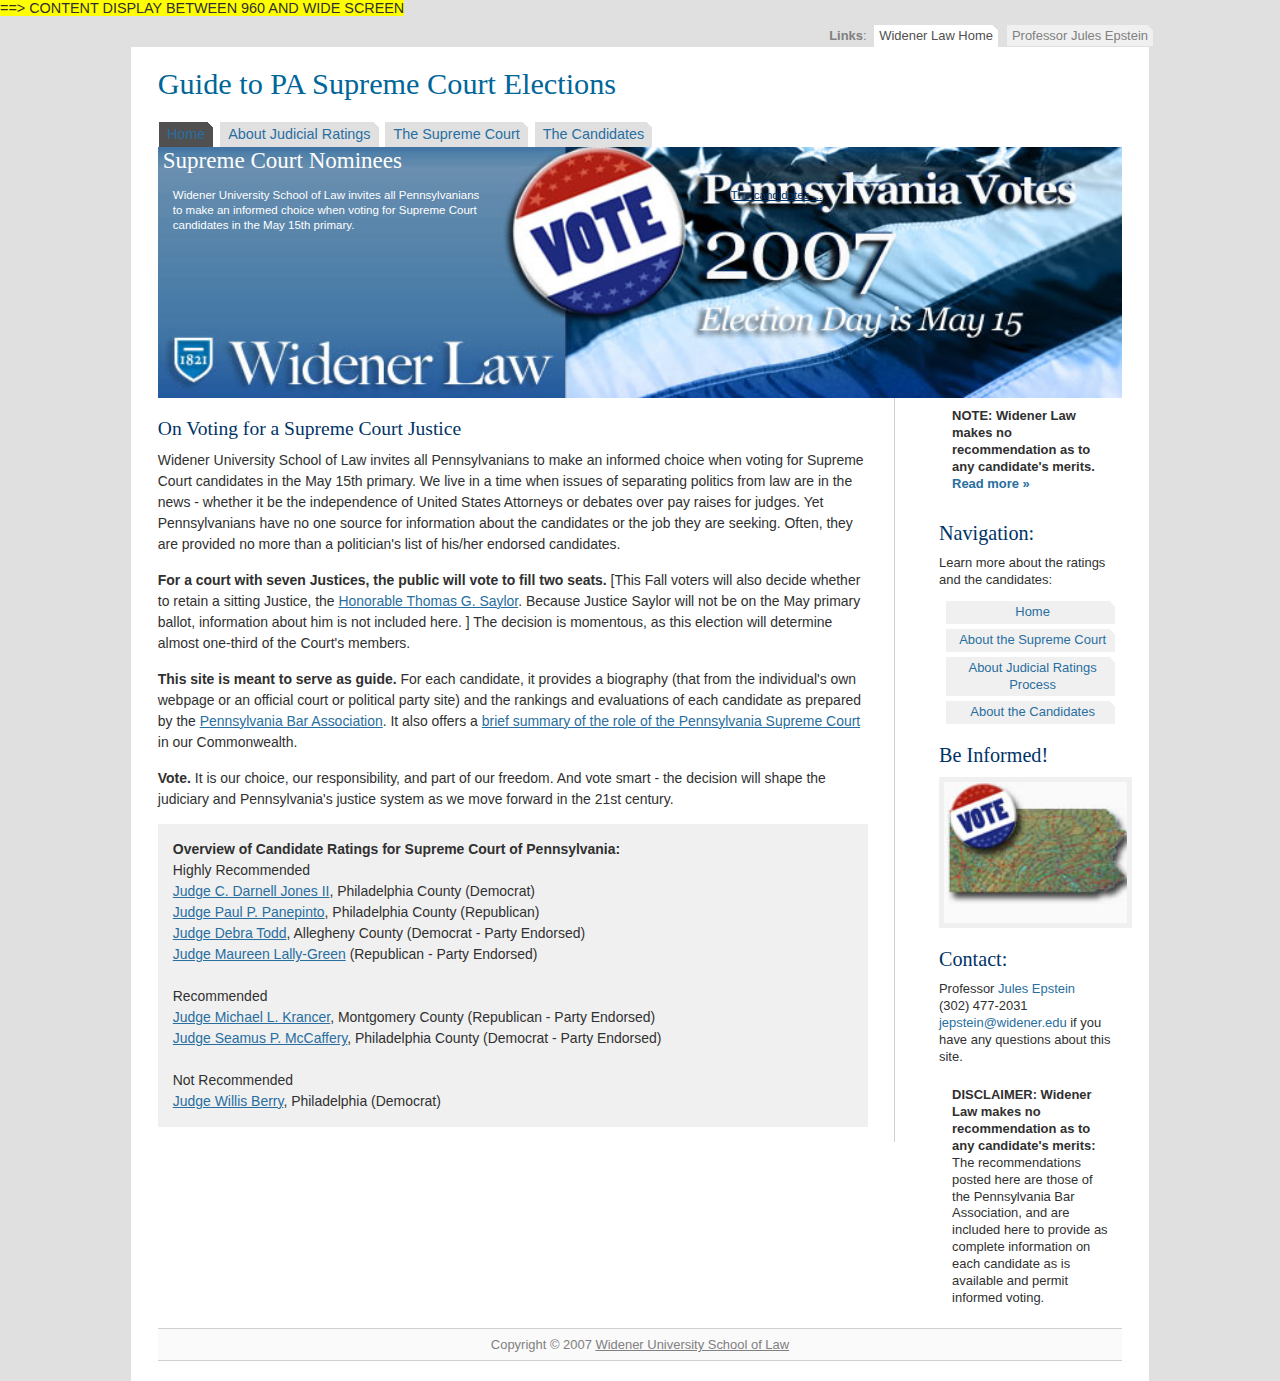
<file: index.html>
<!DOCTYPE html>
<!--[if IEMobile 7 ]>    <html class="no-js iem7"> <![endif]-->
<!--[if (gt IEMobile 7)|!(IEMobile)]><!--> <html class="no-js"> <!--<![endif]-->
    <head>
        <meta charset="utf-8">
        <title>Responsive  Site Demo | 2007 Voting for Supreme Court Justice</title>

        <meta name="description" content="Widener Law, Widener University School of Law, Delaware Law School, Pennsylvania Law School, Legal, Law Research, Law Education" />   
        <meta name="keywords" content="Widener Law, Widener University School of Law, Delaware Law School, Pennsylvania Law School, Legal, Law Research, Law Education" />
        <meta name="author" content="Cassandra King / thanks to Andreas Viklund for basic template " />     
        <meta name="HandheldFriendly" content="True">
        <meta name="MobileOptimized" content="320">
        <meta name="viewport" content="width=device-width, initial-scale=1">
        <meta http-equiv="cleartype" content="on">

        <link rel="apple-touch-icon-precomposed" sizes="144x144" href="img/touch/apple-touch-icon-144x144-precomposed.png">
        <link rel="apple-touch-icon-precomposed" sizes="114x114" href="img/touch/apple-touch-icon-114x114-precomposed.png">
        <link rel="apple-touch-icon-precomposed" sizes="72x72" href="img/touch/apple-touch-icon-72x72-precomposed.png">
        <link rel="apple-touch-icon-precomposed" href="img/touch/apple-touch-icon-57x57-precomposed.png">
        <link rel="shortcut icon" href="img/touch/apple-touch-icon.png">

        <!-- Tile icon for Win8 (144x144 + tile color) -->
        <meta name="msapplication-TileImage" content="img/touch/apple-touch-icon-144x144-precomposed.png">
        <meta name="msapplication-TileColor" content="#222222">


        <!-- For iOS web apps. Delete if not needed. https://github.com/h5bp/mobile-boilerplate/issues/94 -->
        <!--
        <meta name="apple-mobile-web-app-capable" content="yes">
        <meta name="apple-mobile-web-app-status-bar-style" content="black">
        <meta name="apple-mobile-web-app-title" content="">
        -->

        <!-- This script prevents links from opening in Mobile Safari. https://gist.github.com/1042026 -->
        <!--
        <script>(function(a,b,c){if(c in b&&b[c]){var d,e=a.location,f=/^(a|html)$/i;a.addEventListener("click",function(a){d=a.target;while(!f.test(d.nodeName))d=d.parentNode;"href"in d&&(d.href.indexOf("http")||~d.href.indexOf(e.host))&&(a.preventDefault(),e.href=d.href)},!1)}})(document,window.navigator,"standalone")</script>
        -->

        <link rel="stylesheet" href="css/normalize.css">
        <link rel="stylesheet" href="css/main.css">
          
        <script src="js/vendor/modernizr-2.6.2.min.js"></script>
          <script src="js/jquery.horizontalNav.js"></script>
             <!-- Include jQuery -->
    <script src="http://ajax.googleapis.com/ajax/libs/jquery/1.7/jquery.min.js" type="text/javascript"></script>
    
   <!-- JavaScript Test Zone -->
    <script>
    $(document).ready(function() {
        $('.full-width').horizontalNav();
    });
    </script>
    </head>
    <body>

        <!-- Add your site or application content here -->
<div class="wrapper">

<div id="toptabs">
<p><strong>Links</strong>: 
<a class="activetoptab" href="#" title="Widener University School of Law">Widener Law Home</a><span class="hide"> | </span>
<a class="toptab" href="#" title="Professor Epstein's bio">Professor Jules Epstein</a><span class="hide"> | </span>
</p>
</div>

<div id="container">
<div id="logo">
<h1><a href="#" title="Guide to PA Supreme Court Elections">Guide to PA Supreme Court Elections</a></h1>
</div>

<div id="navitabs">
<h2 class="hide">Site menu:</h2>
<nav class="horizontal-nav full-width horizontalNav-notprocessed">
    <ul>
            <li><a class="navitab activenavitab" href="index.html" title="Guide to PA Supreme Court Elections Main">Home</a></li>

        <li><a class="navitab" href="ratings.html" title="About the Judicial Ratings">About Judicial Ratings</a></li>
        <li><a class="navitab" href="court.html" title="About the Supreme Court">The Supreme Court</a></li>
        <li><a class="navitab" href="candidates.html" title="About the Candidates">The Candidates</a></li>
    
    </ul>
</nav>
<!-- <ul>
<li><a class="activenavitab" href="#" title="Main page">Home</a></li>
<li><a class="navitab" href="ratings.html" title="About the Judicial Ratings">About Judicial Ratings</a></li>
<li><a class="navitab" href="court.html" title="About the Supreme Court">The Supreme Court</a></li>

<li><a class="navitab" href="candidates.html" title="About the Candidates">The Candidates</a></li>
</ul> -->
</div>
    
<div id="desc">
<h2>Supreme Court Nominees</h2>
<p>Widener University School of Law invites all Pennsylvanians to make an informed choice when voting for Supreme Court candidates in the May 15th primary.   </p>
<p class="extralink" ><a href="candidates.html" title="Widener University School of Law">The candidates ...</a></p>

</div>
<!--//end header//-->




<div id="main">
<h3>On Voting for a Supreme Court Justice</h3>


<p> Widener University School of Law invites all Pennsylvanians to make an informed choice when voting for Supreme Court candidates in the May 15th primary.  We live in a time when issues of separating politics from law are in the news - whether it be the independence of United States Attorneys or debates over pay raises for judges.  Yet Pennsylvanians have no one source for information about the candidates or the job they are seeking.  Often, they are provided no more than a politician's list of his/her endorsed candidates.</p>

<p> <strong>For a court with seven Justices, the public will vote to fill two seats.</strong> [This Fall voters will also decide whether to retain a sitting Justice, the <a href="http://www.courts.state.pa.us/Index/Supreme/saylor.asp" title="Saylor's information">Honorable Thomas G. Saylor</a>. Because Justice Saylor will not be on the May primary ballot, information about him is not included here. ]   The decision is momentous, as this election will determine almost one-third of the Court's members. </p>

<p> <strong>This site is meant to serve as guide.</strong>  For each candidate, it provides a biography (that from the individual's own webpage or an official court or political party site) and the rankings and evaluations of each candidate as prepared by the <a href="http://www.pabar.org/" title="Pennsylvania Bar Association site">Pennsylvania Bar Association</a>.  It also offers a <a href="court.html" title="About the Supreme Court">brief summary of the role of the Pennsylvania Supreme Court</a> in our Commonwealth.</p>

<p> <strong>Vote. </strong> It is our choice, our responsibility, and part of our freedom.  And vote smart - the decision will shape the judiciary and Pennsylvania's justice system as we move forward in the 21st century.</p>

<!--//start candidate overview//-->

<p class="block"><strong>Overview of Candidate Ratings for Supreme Court of Pennsylvania:</strong>
<br />
Highly Recommended<br />
<a href="candidates.html#jones">Judge C. Darnell Jones II</a>, Philadelphia County (Democrat)
<br />
<a href="candidates.html#panepinto">Judge Paul P. Panepinto</a>, Philadelphia County (Republican)
<br />
<a href="candidates.html#todd">Judge Debra Todd</a>, Allegheny County (Democrat - Party Endorsed)
<br />
<a href="candidates.html#lally-green">Judge Maureen Lally-Green</a> (Republican - Party Endorsed)
<br /><br />
Recommended<br />
<a href="candidates.html#krancer">Judge Michael L. Krancer</a>, Montgomery County (Republican - Party Endorsed)
<br />
<a href="candidates.html#mccaffery">Judge Seamus P. McCaffery</a>, Philadelphia County (Democrat - Party Endorsed)
<br /><br />
Not Recommended<br />
<a href="candidates.html#berry">Judge Willis Berry</a>, Philadelphia (Democrat)

<!--//end candidate overview //-->
    

</div>

<!--//start sidebar//-->
<div id="sidebar">


<p class="block2"><strong>NOTE: Widener  Law makes no recommendation as to any candidate's merits. <br /><a href="#disclaimer">Read more &raquo;</a></strong></p>

<h3>Navigation:</h3>
<p>Learn more about the ratings and the candidates:</p>

<p>
<a class="sidelink" href="http://law.widener.edu/election/2007/" title="Main page">Home</a> 
<a class="sidelink" href="court.html"  title="About the Supreme Court">About the Supreme Court</a> 

<a class="sidelink" href="ratings.html"  title="About the Judicial Ratings Process">About Judicial Ratings Process</a> 
<a class="sidelink" href="candidates.html"  title="About the candidates">About the Candidates</a> 

</p>

<h3>Be Informed!</h3>
<p><img class="photo" src="images/test.jpg" height="100" width="130" alt="Vote!" /></p>

<h3>Contact:</h3>
<p>
Professor <a href="http://law.widener.edu/faculty/de/epstein/bio.html" title="Professor Epstein's bio">Jules Epstein</a><br />
(302) 477-2031<br />
<a href="mailto:jepstein@widener.edu" title="email Professor Epstein">jepstein@widener.edu</a> 
if you have any questions about this site.</p>
<a name="disclaimer"></a>
<p class="block2"> <strong>DISCLAIMER: Widener  Law makes no recommendation as to any candidate's merits:</strong> The recommendations posted here are those of the Pennsylvania Bar Association, 
and are included here to provide as complete information
on each candidate as is available and permit informed voting. </p>


</div>
<!--//end sidebar//-->
    

<!--//start footer //-->
<div id="footer">
 Copyright &copy; 2007 <a href="http://law.widener.edu/">Widener University School of Law</a> 
</div>
<!--//end footer //-->

</div>
</div> <!--//end .wrapper//-->


        <script src="js/vendor/zepto.min.js"></script>
        <script src="js/helper.js"></script>

        <!-- Google Analytics: change UA-XXXXX-X to be your site's ID. -->
        <script>
            var _gaq=[["_setAccount","UA-XXXXX-X"],["_trackPageview"]];
            (function(d,t){var g=d.createElement(t),s=d.getElementsByTagName(t)[0];g.async=1;
            g.src=("https:"==location.protocol?"//ssl":"//www")+".google-analytics.com/ga.js";
            s.parentNode.insertBefore(g,s)}(document,"script"));
        </script>
    </body>
</html>
</file>
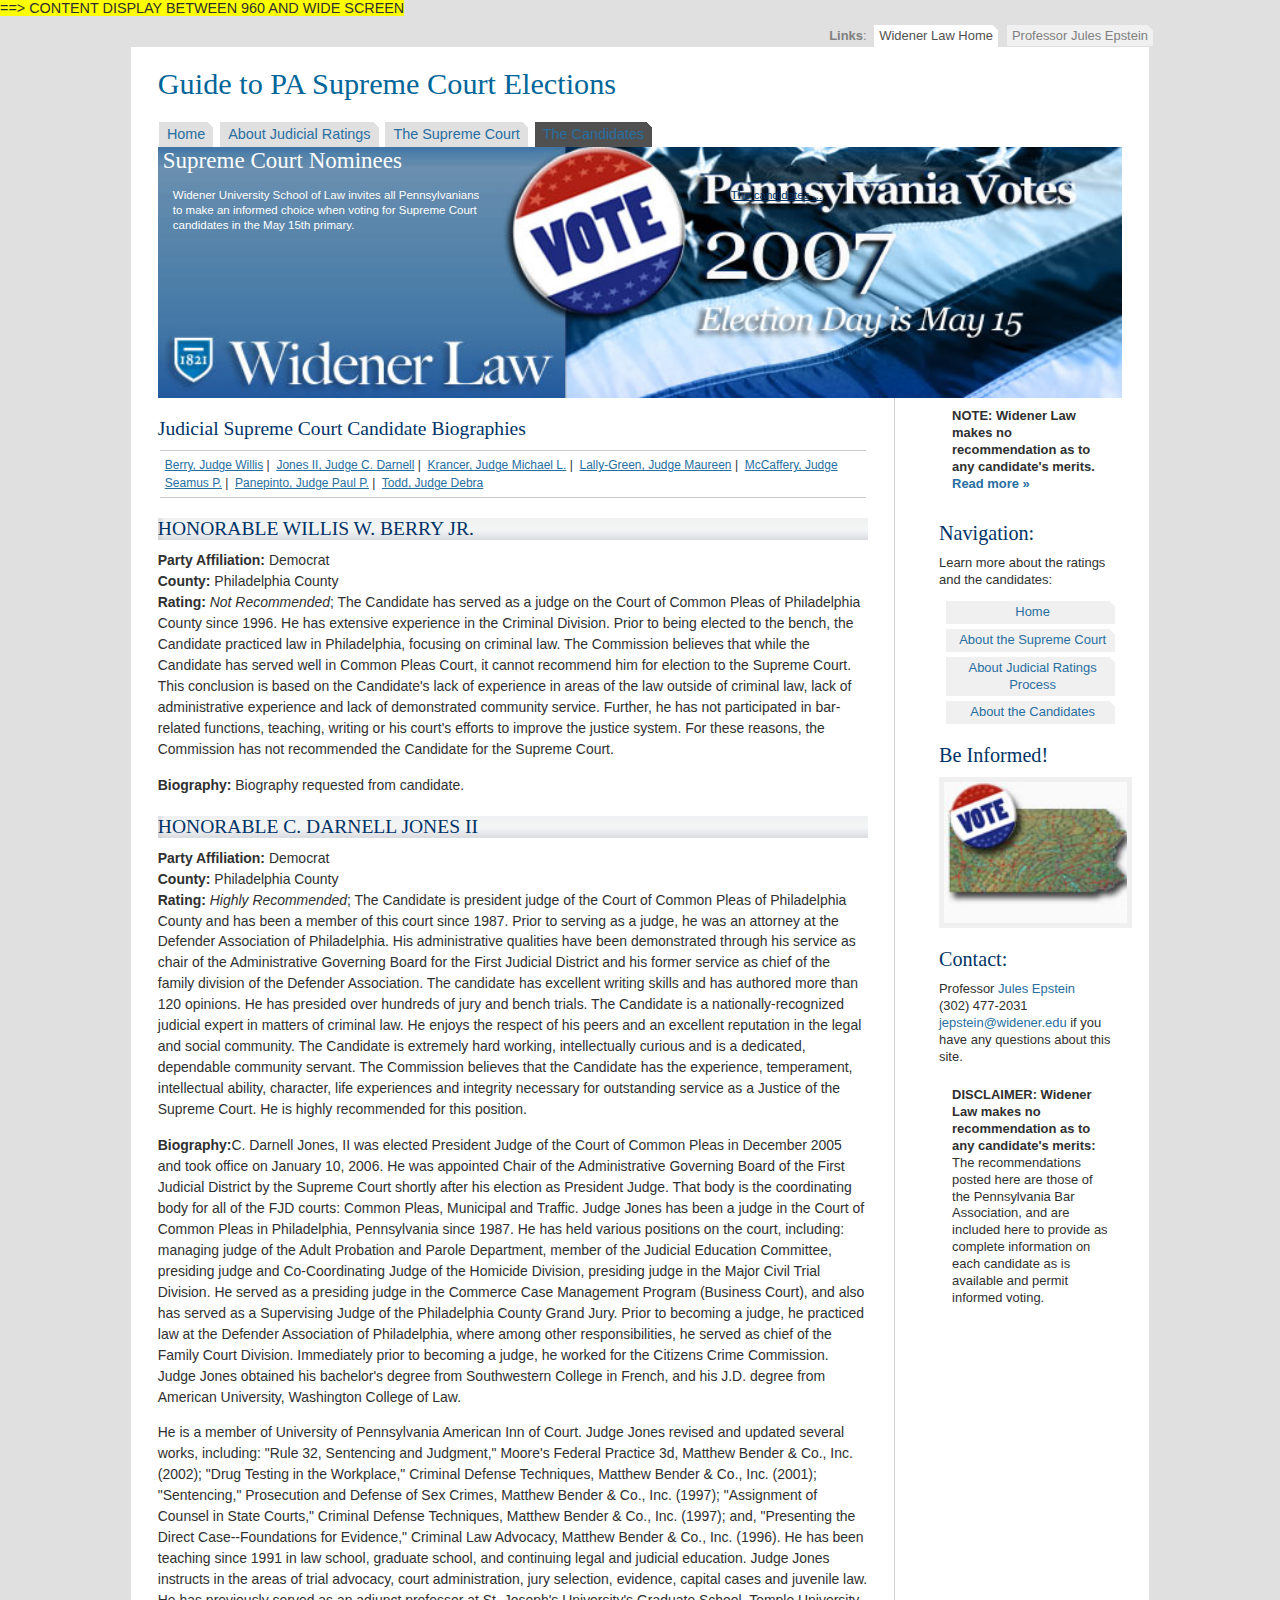
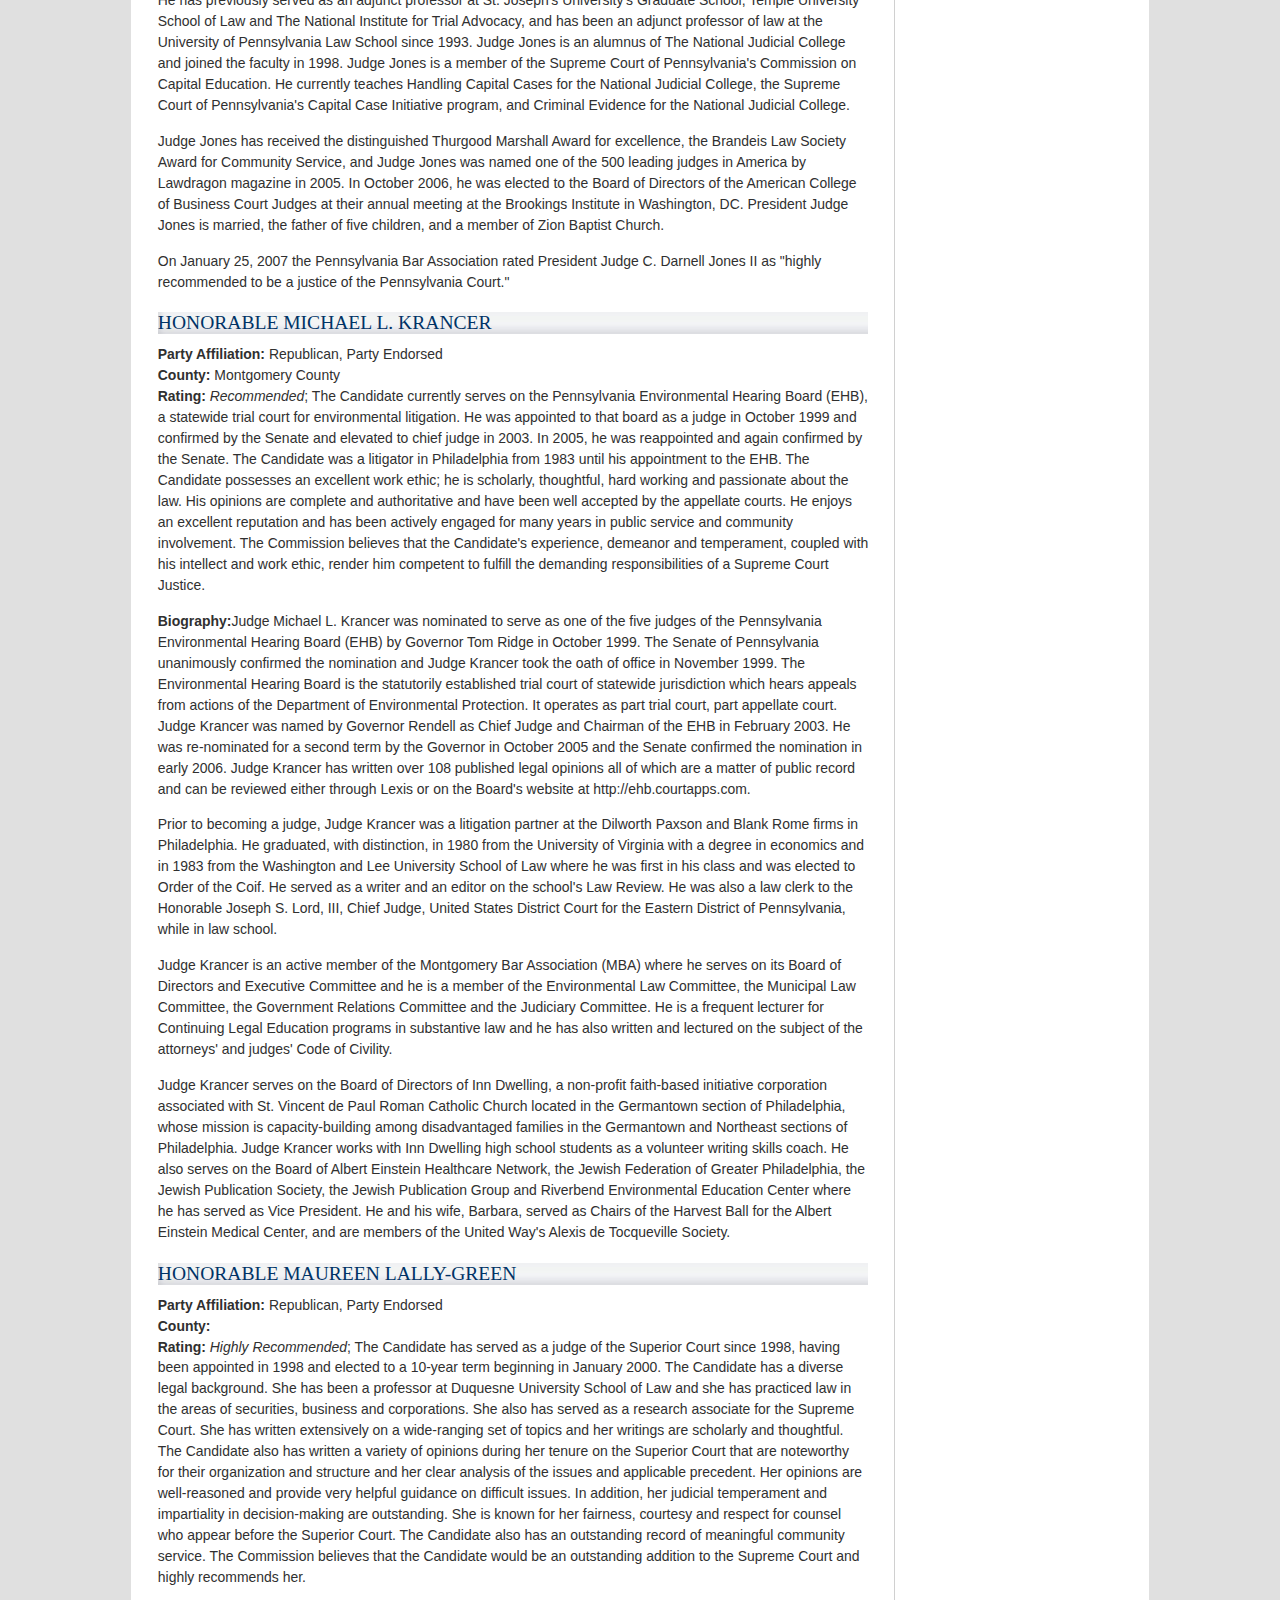
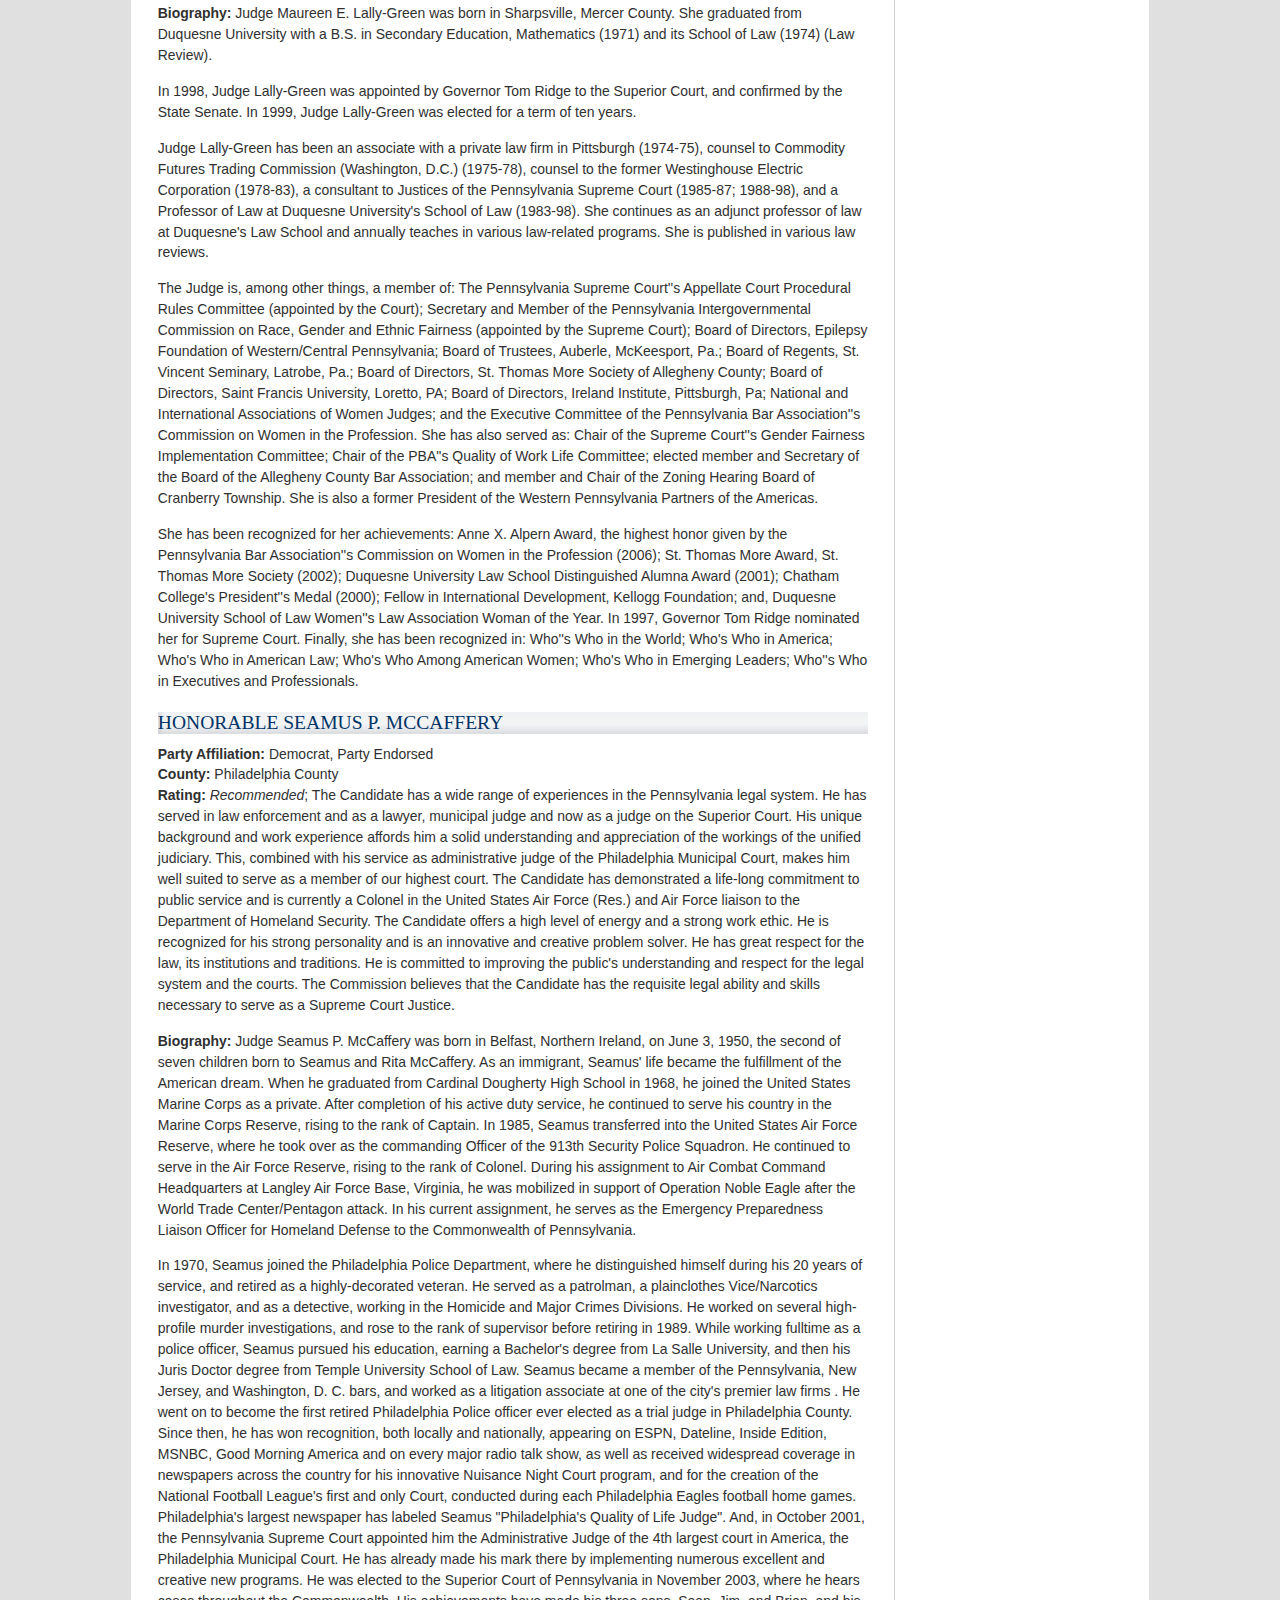
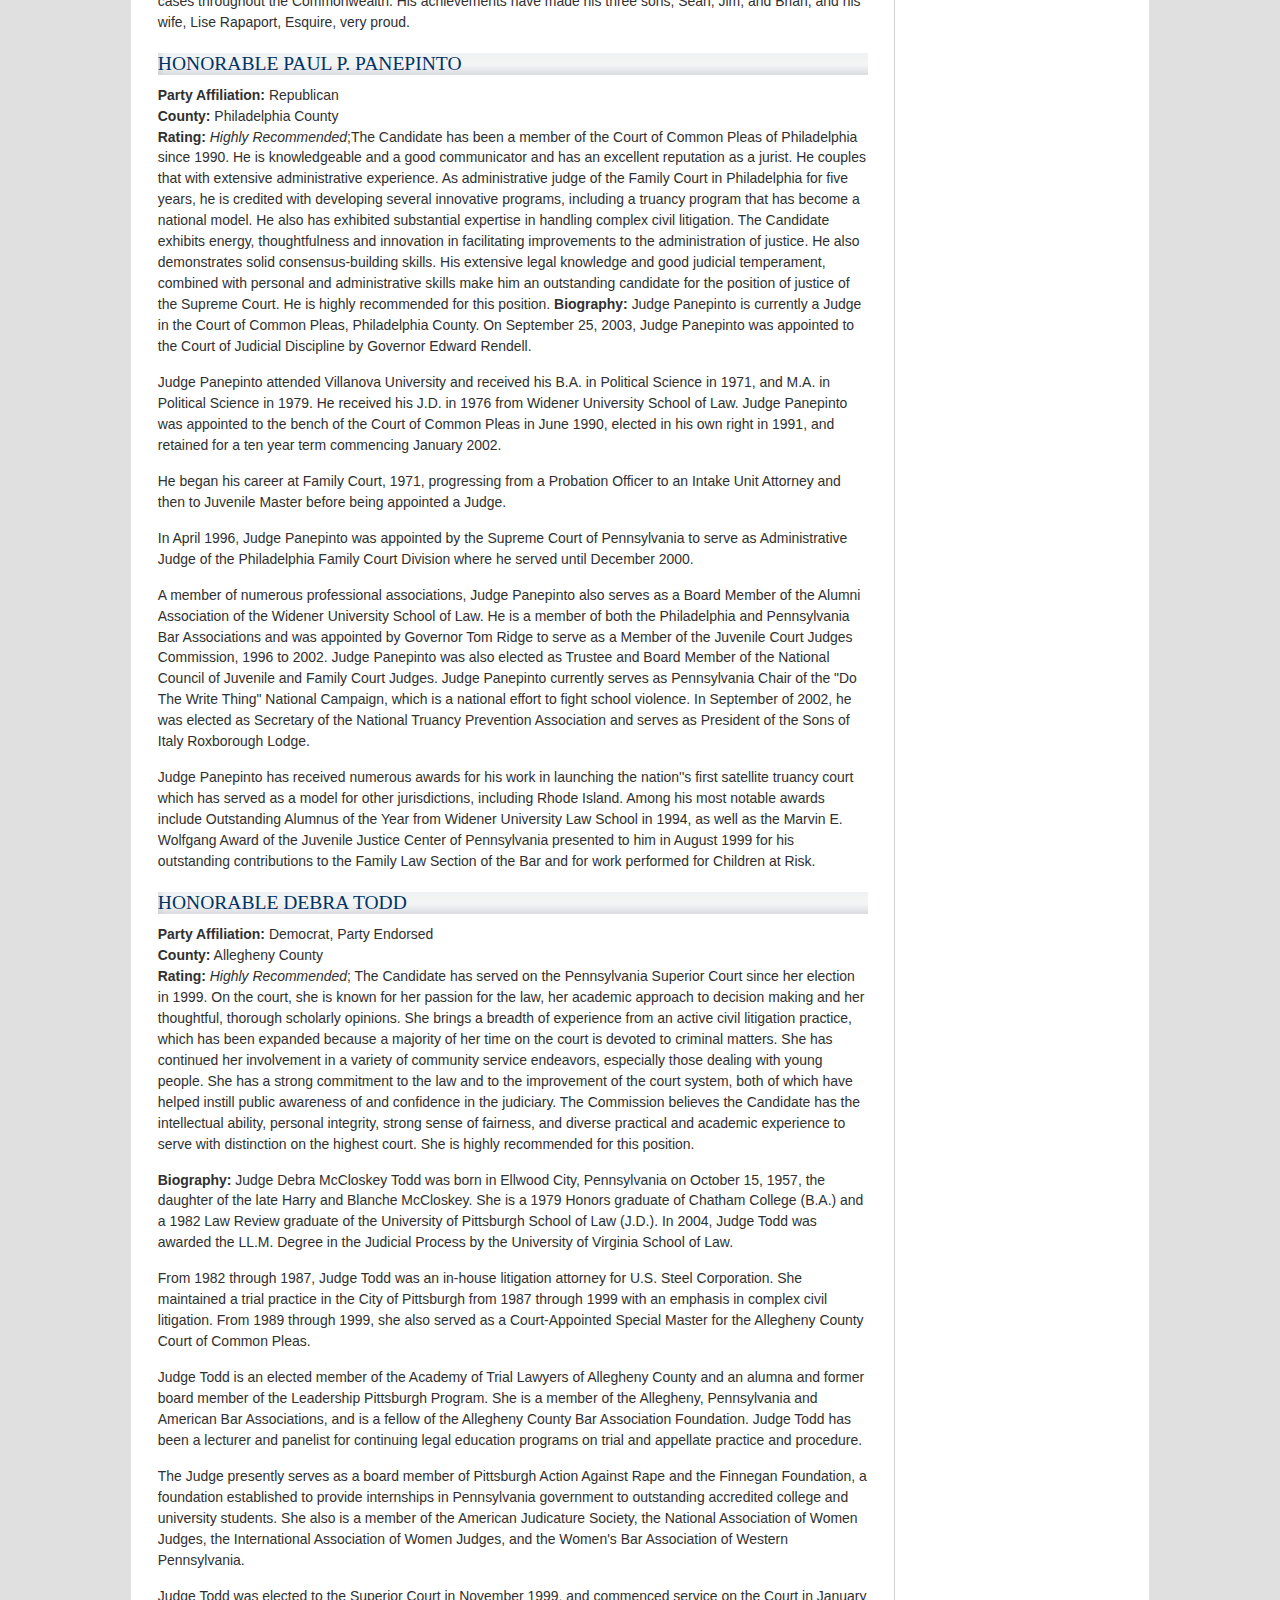
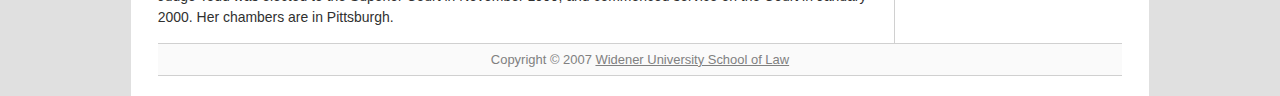
<file: candidates.html>
<!DOCTYPE html>
<!--[if IEMobile 7 ]>    <html class="no-js iem7"> <![endif]-->
<!--[if (gt IEMobile 7)|!(IEMobile)]><!--> <html class="no-js"> <!--<![endif]-->
    <head>
        <meta charset="utf-8">
        <title>Responsive  Site Demo | 2007 Voting for Supreme Court Justice</title>

        <meta name="description" content="Widener Law, Widener University School of Law, Delaware Law School, Pennsylvania Law School, Legal, Law Research, Law Education" />   
        <meta name="keywords" content="Widener Law, Widener University School of Law, Delaware Law School, Pennsylvania Law School, Legal, Law Research, Law Education" />
        <meta name="author" content="Cassandra King / thanks to Andreas Viklund for basic template " />     
        <meta name="HandheldFriendly" content="True">
        <meta name="MobileOptimized" content="320">
        <meta name="viewport" content="width=device-width, initial-scale=1">
        <meta http-equiv="cleartype" content="on">

        <link rel="apple-touch-icon-precomposed" sizes="144x144" href="img/touch/apple-touch-icon-144x144-precomposed.png">
        <link rel="apple-touch-icon-precomposed" sizes="114x114" href="img/touch/apple-touch-icon-114x114-precomposed.png">
        <link rel="apple-touch-icon-precomposed" sizes="72x72" href="img/touch/apple-touch-icon-72x72-precomposed.png">
        <link rel="apple-touch-icon-precomposed" href="img/touch/apple-touch-icon-57x57-precomposed.png">
        <link rel="shortcut icon" href="img/touch/apple-touch-icon.png">

        <!-- Tile icon for Win8 (144x144 + tile color) -->
        <meta name="msapplication-TileImage" content="img/touch/apple-touch-icon-144x144-precomposed.png">
        <meta name="msapplication-TileColor" content="#222222">


        <!-- For iOS web apps. Delete if not needed. https://github.com/h5bp/mobile-boilerplate/issues/94 -->
        <!--
        <meta name="apple-mobile-web-app-capable" content="yes">
        <meta name="apple-mobile-web-app-status-bar-style" content="black">
        <meta name="apple-mobile-web-app-title" content="">
        -->

        <!-- This script prevents links from opening in Mobile Safari. https://gist.github.com/1042026 -->
        <!--
        <script>(function(a,b,c){if(c in b&&b[c]){var d,e=a.location,f=/^(a|html)$/i;a.addEventListener("click",function(a){d=a.target;while(!f.test(d.nodeName))d=d.parentNode;"href"in d&&(d.href.indexOf("http")||~d.href.indexOf(e.host))&&(a.preventDefault(),e.href=d.href)},!1)}})(document,window.navigator,"standalone")</script>
        -->

        <link rel="stylesheet" href="css/normalize.css">
        <link rel="stylesheet" href="css/main.css">
          
        <script src="js/vendor/modernizr-2.6.2.min.js"></script>
          <script src="js/jquery.horizontalNav.js"></script>
             <!-- Include jQuery -->
    <script src="http://ajax.googleapis.com/ajax/libs/jquery/1.7/jquery.min.js" type="text/javascript"></script>
    
   <!-- JavaScript Test Zone -->
    <script>
    $(document).ready(function() {
        $('.full-width').horizontalNav();
    });
    </script>
    </head>
    <body>

        <!-- Add your site or application content here -->
<div class="wrapper">

<div id="toptabs">
<p><strong>Links</strong>: 
<a class="activetoptab" href="#" title="Widener University School of Law">Widener Law Home</a><span class="hide"> | </span>
<a class="toptab" href="#" title="Professor Epstein's bio">Professor Jules Epstein</a><span class="hide"> | </span>
</p>
</div>

<div id="container">
<div id="logo">
<h1><a href="#" title="Guide to PA Supreme Court Elections">Guide to PA Supreme Court Elections</a></h1>
</div>

<div id="navitabs">
<h2 class="hide">Site menu:</h2>
<nav class="horizontal-nav full-width horizontalNav-notprocessed">
    <ul>
            <li><a class="navitab" href="index.html" title="Guide to PA Supreme Court Elections Main">Home</a></li>

        <li><a class="navitab" href="ratings.html" title="About the Judicial Ratings">About Judicial Ratings</a></li>
        <li><a class="navitab" href="court.html" title="About the Supreme Court">The Supreme Court</a></li>
        <li><a class="navitab activenavitab" href="candidates.html" title="About the Candidates">The Candidates</a></li>
    
    </ul>
</nav>
<!-- <ul>
<li><a class="activenavitab" href="#" title="Main page">Home</a></li>
<li><a class="navitab" href="ratings.html" title="About the Judicial Ratings">About Judicial Ratings</a></li>
<li><a class="navitab" href="court.html" title="About the Supreme Court">The Supreme Court</a></li>

<li><a class="navitab" href="candidates.html" title="About the Candidates">The Candidates</a></li>
</ul> -->
</div>
    
<div id="desc">
<h2>Supreme Court Nominees</h2>
<p>Widener University School of Law invites all Pennsylvanians to make an informed choice when voting for Supreme Court candidates in the May 15th primary.   </p>
<p class="extralink" ><a href="candidates.html" title="Widener University School of Law">The candidates ...</a></p>

</div>
<!--//end header//-->




<div id="main">
<h3>Judicial Supreme Court Candidate Biographies</h3>

<p style="font-size: 12px;  margin: 2px; padding: 5px; 0 5px 0; border-top: 1px solid #ccc; border-bottom: 1px solid #ccc;"><a href="#berry">Berry, Judge Willis</a>&nbsp;|&nbsp;

<a href="#jones">Jones II, Judge C. Darnell</a>&nbsp;|&nbsp;
<a href="#krancer">Krancer, Judge Michael L.</a>&nbsp;|&nbsp;
<a href="#lally-green">Lally-Green, Judge Maureen</a>&nbsp;|&nbsp;
<a href="#mccaffery">McCaffery, Judge Seamus P.</a>&nbsp;|&nbsp;
<a href="#panepinto">Panepinto, Judge Paul P.</a>&nbsp;|&nbsp;

<a href="#todd">Todd, Judge Debra</a></p>







<a name="berry"></a>
<h4>Honorable Willis W. Berry Jr.</h4>

<p><strong>Party Affiliation:</strong> Democrat <br />
<strong>County:</strong> Philadelphia County <br />
<strong>Rating:</strong> <em>Not Recommended</em>; The Candidate has served as a judge on the Court of Common Pleas of Philadelphia County since 1996. He has extensive experience in the Criminal Division. Prior to being elected to the bench, the Candidate practiced law in Philadelphia, focusing on criminal law. The Commission believes that while the Candidate has served well in Common Pleas Court, it cannot recommend him for election to the Supreme Court. This conclusion is based on the Candidate's lack of experience in areas of the law outside of criminal law, lack of administrative experience and lack of demonstrated community service. Further, he has not participated in bar-related functions, teaching, writing or his court's efforts to improve the justice system. For these reasons, the Commission has not recommended the Candidate for the Supreme Court.</p>

<p><strong>Biography:</strong> Biography requested from candidate.</p>






<a name="jones"></a>
<h4>Honorable C. Darnell Jones II</h4>
<p><strong>Party Affiliation:</strong> Democrat<br />
<strong>County:</strong> Philadelphia County<br />
<strong>Rating:</strong> <em>Highly Recommended</em>; The Candidate is president judge of the Court of Common Pleas of Philadelphia County and has been a member of this court since 1987. Prior to serving as a judge, he was an attorney at the Defender Association of Philadelphia. His administrative qualities have been demonstrated through his service as chair of the Administrative Governing Board for the First Judicial District and his former service as chief of the family division of the Defender Association. The candidate has excellent writing skills and has authored more than 120 opinions. He has presided over hundreds of jury and bench trials. The Candidate is a nationally-recognized judicial expert in matters of criminal law. He enjoys the respect of his peers and an excellent reputation in the legal and social community. The Candidate is extremely hard working, intellectually curious and is a dedicated, dependable community servant. The Commission believes that the Candidate has the experience, temperament, intellectual ability, character, life experiences and integrity necessary for outstanding service as a Justice of the Supreme Court. He is highly recommended for this position. </p>

<p><strong>Biography:</strong>C. Darnell Jones, II was elected President Judge of the Court of Common Pleas in December 2005 and took office on January 10, 2006.  He was appointed Chair of the Administrative Governing Board of the First Judicial District by the Supreme Court shortly after his election as President Judge.  That body is the coordinating body for all of the FJD courts: Common Pleas, Municipal and Traffic.  Judge Jones has been a judge in the Court of Common Pleas in Philadelphia, Pennsylvania since 1987.  He has held various positions on the court, including: managing judge of the Adult Probation and Parole Department, member of the Judicial Education Committee, presiding judge and Co-Coordinating Judge of the Homicide Division, presiding judge in the Major Civil Trial Division.  He served as a presiding judge in the Commerce Case Management Program (Business Court), and also has served as a Supervising Judge of the Philadelphia County Grand Jury.  Prior to becoming a judge, he practiced law at the Defender Association of Philadelphia, where among other responsibilities, he served as chief of the Family Court Division.  Immediately prior to becoming a judge, he worked for the Citizens Crime Commission.  Judge Jones obtained his bachelor's degree from Southwestern College in French, and his J.D. degree from American University, Washington College of Law.  </p>

<p>He is a member of University of Pennsylvania American Inn of Court.  Judge Jones revised and updated several works, including:  "Rule 32, Sentencing and Judgment," Moore's Federal Practice 3d, Matthew Bender & Co., Inc. (2002);  "Drug Testing in the Workplace," Criminal Defense Techniques, Matthew Bender & Co., Inc. (2001);  "Sentencing," Prosecution and Defense of Sex Crimes, Matthew Bender & Co., Inc. (1997);  "Assignment of Counsel in State Courts," Criminal Defense Techniques, Matthew Bender & Co., Inc. (1997); and, "Presenting the Direct Case--Foundations for Evidence," Criminal Law Advocacy, Matthew Bender & Co., Inc. (1996).  He has been teaching since 1991 in law school, graduate school, and continuing legal and judicial education. Judge Jones instructs in the areas of trial advocacy, court administration, jury selection, evidence, capital cases and juvenile law.  He has previously served as an adjunct professor at St. Joseph's University's Graduate School, Temple University School of Law and The National Institute for Trial Advocacy, and has been an adjunct professor of law at the University of Pennsylvania Law School since 1993.  Judge Jones is an alumnus of The National Judicial College and joined the faculty in 1998.  Judge Jones is a member of the Supreme Court of Pennsylvania's Commission on Capital Education.  He currently teaches Handling Capital Cases for the National Judicial College, the Supreme Court of Pennsylvania's Capital Case Initiative program, and Criminal Evidence for the National Judicial College. </p>
<p>Judge Jones has received the distinguished Thurgood Marshall Award for excellence, the Brandeis Law Society Award for Community Service, and Judge Jones was named one of the 500 leading judges in America by Lawdragon magazine in 2005.  In October 2006, he was elected to the Board of Directors of the American College of Business Court Judges at their annual meeting at the Brookings Institute in Washington, DC.  President Judge Jones is married, the father of five children, and a member of Zion Baptist Church.</p>

<p>On January 25, 2007 the Pennsylvania Bar Association rated President Judge C. Darnell Jones II as "highly recommended to be a justice of the Pennsylvania Court."</p></p>


 
<a name="krancer"></a>

<h4>Honorable Michael L. Krancer</h4>
<p><strong>Party Affiliation:</strong> Republican, Party Endorsed<br />
<strong>County:</strong> Montgomery County<br />
<strong>Rating:</strong> <em>Recommended</em>; The Candidate currently serves on the Pennsylvania Environmental Hearing Board (EHB), a statewide trial court for environmental litigation. He was appointed to that board as a judge in October 1999 and confirmed by the Senate and elevated to chief judge in 2003. In 2005, he was reappointed and again confirmed by the Senate. The Candidate was a litigator in Philadelphia from 1983 until his appointment to the EHB. The Candidate possesses an excellent work ethic; he is scholarly, thoughtful, hard working and passionate about the law. His opinions are complete and authoritative and have been well accepted by the appellate courts. He enjoys an excellent reputation and has been actively engaged for many years in public service and community involvement. The Commission believes that the Candidate's experience, demeanor and temperament, coupled with his intellect and work ethic, render him competent to fulfill the demanding responsibilities of a Supreme Court Justice. </p>

<p><strong>Biography:</strong>Judge Michael L. Krancer was nominated to serve as one of the five judges of the Pennsylvania Environmental Hearing Board (EHB) by Governor Tom Ridge in October 1999. The Senate of Pennsylvania unanimously confirmed the nomination and Judge Krancer took the oath of office in November 1999. The Environmental Hearing Board is the statutorily established trial court of statewide jurisdiction which hears appeals from actions of the Department of Environmental Protection. It operates as part trial court, part appellate court. Judge Krancer was named by Governor Rendell as Chief Judge and Chairman of the EHB in February 2003. He was re-nominated for a second term by the Governor in October 2005 and the Senate confirmed the nomination in early 2006. Judge Krancer has written over 108 published legal opinions all of which are a matter of public record and can be reviewed either through Lexis or on the Board's website at http://ehb.courtapps.com. </p>

<p>Prior to becoming a judge, Judge Krancer was a litigation partner at the Dilworth Paxson and Blank Rome firms in Philadelphia. He graduated, with distinction, in 1980 from the University of Virginia with a degree in economics and in 1983 from the Washington and Lee University School of Law where he was first in his class and was elected to Order of the Coif. He served as a writer and an editor on the school's Law Review. He was also a law clerk to the Honorable Joseph S. Lord, III, Chief Judge, United States District Court for the Eastern District of Pennsylvania, while in law school.</p>

<p>Judge Krancer is an active member of the Montgomery Bar Association (MBA) where he serves on its Board of Directors and Executive Committee and he is a member of the Environmental Law Committee, the Municipal Law Committee, the Government Relations Committee and the Judiciary Committee. He is a frequent lecturer for Continuing Legal Education programs in substantive law and he has also written and lectured on the subject of the attorneys' and judges' Code of Civility.</p>

<p>Judge Krancer serves on the Board of Directors of Inn Dwelling, a non-profit faith-based initiative corporation associated with St. Vincent de Paul Roman Catholic Church located in the Germantown section of Philadelphia, whose mission is capacity-building among disadvantaged families in the Germantown and Northeast sections of Philadelphia. Judge Krancer works with Inn Dwelling high school students as a volunteer writing skills coach. He also serves on the Board of Albert Einstein Healthcare Network, the Jewish Federation of Greater Philadelphia, the Jewish Publication Society, the Jewish Publication Group and Riverbend Environmental Education Center where he has served as Vice President. He and his wife, Barbara, served as Chairs of the Harvest Ball for the Albert Einstein Medical Center, and are members of the United Way's Alexis de Tocqueville Society. </p>

<a name="lally-green"></a>
<h4>Honorable Maureen Lally-Green</h4>
<p><strong>Party Affiliation:</strong> Republican, Party Endorsed<br />
<strong>County:</strong><br />
<strong>Rating:</strong> <em>Highly Recommended</em>; The Candidate has served as a judge of the Superior Court since 1998, having been appointed in 1998 and elected to a 10-year term beginning in January 2000. The Candidate has a diverse legal background. She has been a professor at Duquesne University School of Law and she has practiced law in the areas of securities, business and corporations. She also has served as a research associate for the Supreme Court. She has written extensively on a wide-ranging set of topics and her writings are scholarly and thoughtful. The Candidate also has written a variety of opinions during her tenure on the Superior Court that are noteworthy for their organization and structure and her clear analysis of the issues and applicable precedent. Her opinions are well-reasoned and provide very helpful guidance on difficult issues. In addition, her judicial temperament and impartiality in decision-making are outstanding. She is known for her fairness, courtesy and respect for counsel who appear before the Superior Court. The Candidate also has an outstanding record of meaningful community service. The Commission believes that the Candidate would be an outstanding addition to the Supreme Court and highly recommends her. </p>

<p><strong>Biography:</strong> Judge Maureen E. Lally-Green was born in Sharpsville, Mercer County. She graduated from Duquesne University with a B.S. in Secondary Education, Mathematics (1971) and its School of Law (1974) (Law Review). </p>

<p> In 1998, Judge Lally-Green was appointed by Governor Tom Ridge to the Superior Court, and confirmed by the State Senate. In 1999, Judge Lally-Green was elected for a term of ten years. </p>

<p>Judge Lally-Green has been an associate with a private law firm in Pittsburgh (1974-75), counsel to Commodity Futures Trading Commission (Washington, D.C.) (1975-78), counsel to the former Westinghouse Electric Corporation (1978-83), a consultant to Justices of the Pennsylvania Supreme Court (1985-87; 1988-98), and a Professor of Law at Duquesne University's School of Law (1983-98). She continues as an adjunct professor of law at Duquesne's Law School and annually teaches in various law-related programs. She is published in various law reviews.</p>

<p>The Judge is, among other things, a member of: The Pennsylvania Supreme Court''s Appellate Court Procedural Rules Committee (appointed by the Court); Secretary and Member of the Pennsylvania Intergovernmental Commission on Race, Gender and Ethnic Fairness (appointed by the Supreme Court); Board of Directors, Epilepsy Foundation of Western/Central Pennsylvania; Board of Trustees, Auberle, McKeesport, Pa.; Board of Regents, St. Vincent Seminary, Latrobe, Pa.; Board of Directors, St. Thomas More Society of Allegheny County; Board of Directors, Saint Francis University, Loretto, PA; Board of Directors, Ireland Institute, Pittsburgh, Pa; National and International Associations of Women Judges; and the Executive Committee of the Pennsylvania Bar Association''s Commission on Women in the Profession. She has also served as: Chair of the Supreme Court''s Gender Fairness Implementation Committee; Chair of the PBA''s Quality of Work Life Committee; elected member and Secretary of the Board of the Allegheny County Bar Association; and member and Chair of the Zoning Hearing Board of Cranberry Township. She is also a former President of the Western Pennsylvania Partners of the Americas. </p>

<p>She has been recognized for her achievements: Anne X. Alpern Award, the highest honor given by the Pennsylvania Bar Association''s Commission on Women in the Profession (2006); St. Thomas More Award, St. Thomas More Society (2002); Duquesne University Law School Distinguished Alumna Award (2001); Chatham College's President''s Medal (2000); Fellow in International Development, Kellogg Foundation; and, Duquesne University School of Law Women''s Law Association Woman of the Year. In 1997, Governor Tom Ridge nominated her for Supreme Court. Finally, she has been recognized in: Who''s Who in the World; Who's Who in America; Who's Who in American Law; Who's Who Among American Women; Who's Who in Emerging Leaders; Who''s Who in Executives and Professionals.</p>

 
 <a name="mccaffery"></a>

<h4>Honorable Seamus P. McCaffery</h4>
<p><strong>Party Affiliation:</strong> Democrat, Party Endorsed<br />
<strong>County:</strong> Philadelphia County<br />
<strong>Rating:</strong> <em>Recommended</em>; The Candidate has a wide range of experiences in the Pennsylvania legal system. He has served in law enforcement and as a lawyer, municipal judge and now as a judge on the Superior Court. His unique background and work experience affords him a solid understanding and appreciation of the workings of the unified judiciary. This, combined with his service as administrative judge of the Philadelphia Municipal Court, makes him well suited to serve as a member of our highest court. The Candidate has demonstrated a life-long commitment to public service and is currently a Colonel in the United States Air Force (Res.) and Air Force liaison to the Department of Homeland Security. The Candidate offers a high level of energy and a strong work ethic. He is recognized for his strong personality and is an innovative and creative problem solver. He has great respect for the law, its institutions and traditions. He is committed to improving the public's understanding and respect for the legal system and the courts. The Commission believes that the Candidate has the requisite legal ability and skills necessary to serve as a Supreme Court Justice. </p>

<p><strong>Biography:</strong> Judge Seamus P. McCaffery was born in Belfast, Northern Ireland, on June 3, 1950, the second of seven children born to Seamus and Rita McCaffery. As an immigrant, Seamus' life became the fulfillment of the American dream. When he graduated from Cardinal Dougherty High School in 1968, he joined the United States Marine Corps as a private. After completion of his active duty service, he continued to serve his country in the Marine Corps Reserve, rising to the rank of Captain. In 1985, Seamus transferred into the United States Air Force Reserve, where he took over as the commanding Officer of the 913th Security Police Squadron. He continued to serve in the Air Force Reserve, rising to the rank of Colonel. During his assignment to Air Combat Command Headquarters at Langley Air Force Base, Virginia, he was mobilized in support of Operation Noble Eagle after the World Trade Center/Pentagon attack. In his current assignment, he serves as the Emergency Preparedness Liaison Officer for Homeland Defense to the Commonwealth of Pennsylvania. </p>

<p>In 1970, Seamus joined the Philadelphia Police Department, where he distinguished himself during his 20 years of service, and retired as a highly-decorated veteran. He served as a patrolman, a plainclothes Vice/Narcotics investigator, and as a detective, working in the Homicide and Major Crimes Divisions. He worked on several high-profile murder investigations, and rose to the rank of supervisor before retiring in 1989. While working fulltime as a police officer, Seamus pursued his education, earning a Bachelor's degree from La Salle University, and then his Juris Doctor degree from Temple University School of Law. Seamus became a member of the Pennsylvania, New Jersey, and Washington, D. C. bars, and worked as a litigation associate at one of the city's premier law firms . He went on to become the first retired Philadelphia Police officer ever elected as a trial judge in Philadelphia County. Since then, he has won recognition, both locally and nationally, appearing on ESPN, Dateline, Inside Edition, MSNBC, Good Morning America and on every major radio talk show, as well as received widespread coverage in newspapers across the country for his innovative Nuisance Night Court program, and for the creation of the National Football League's first and only Court, conducted during each Philadelphia Eagles football home games. Philadelphia's largest newspaper has labeled Seamus "Philadelphia's Quality of Life Judge". And, in October 2001, the Pennsylvania Supreme Court appointed him the Administrative Judge of the 4th largest court in America, the Philadelphia Municipal Court. He has already made his mark there by implementing numerous excellent and creative new programs. He was elected to the Superior Court of Pennsylvania in November 2003, where he hears cases throughout the Commonwealth. His achievements have made his three sons, Sean, Jim, and Brian, and his wife, Lise Rapaport, Esquire, very proud.</p>

<a name="panepinto"></a>
<h4>Honorable Paul P. Panepinto</h4>
<p><strong>Party Affiliation:</strong> Republican<br />
<strong>County:</strong> Philadelphia County<br />
<strong>Rating:</strong> <em>Highly Recommended</em>;The Candidate has been a member of the Court of Common Pleas of Philadelphia since 1990. He is knowledgeable and a good communicator and has an excellent reputation as a jurist. He couples that with extensive administrative experience. As administrative judge of the Family Court in Philadelphia for five years, he is credited with developing several innovative programs, including a truancy program that has become a national model. He also has exhibited substantial expertise in handling complex civil litigation. The Candidate exhibits energy, thoughtfulness and innovation in facilitating improvements to the administration of justice. He also demonstrates solid consensus-building skills. His extensive legal knowledge and good judicial temperament, combined with personal and administrative skills make him an outstanding candidate for the position of justice of the Supreme Court. He is highly recommended for this position. 
<strong>Biography:</strong>  Judge Panepinto is currently a Judge in the Court of Common Pleas, Philadelphia County. On September 25, 2003, Judge Panepinto was appointed to the Court of Judicial Discipline by Governor Edward Rendell. </p>

<p>Judge Panepinto attended Villanova University and received his B.A. in Political Science in 1971, and M.A. in Political Science in 1979. He received his J.D. in 1976 from Widener University School of Law. Judge Panepinto was appointed to the bench of the Court of Common Pleas in June 1990, elected in his own right in 1991, and retained for a ten year term commencing January 2002. </p>

<p>He began his career at Family Court, 1971, progressing from a Probation Officer to an Intake Unit Attorney and then to Juvenile Master before being appointed a Judge. </p>

<p>In April 1996, Judge Panepinto was appointed by the Supreme Court of Pennsylvania to serve as Administrative Judge of the Philadelphia Family Court Division where he served until December 2000. </p>

<p>A member of numerous professional associations, Judge Panepinto also serves as a Board Member of the Alumni Association of the Widener University School of Law. He is a member of both the Philadelphia and Pennsylvania Bar Associations and was appointed by Governor Tom Ridge to serve as a Member of the Juvenile Court Judges Commission, 1996 to 2002. Judge Panepinto was also elected as Trustee and Board Member of the National Council of Juvenile and Family Court Judges. Judge Panepinto currently serves as Pennsylvania Chair of the "Do The Write Thing" National Campaign, which is a national effort to fight school violence. In September of 2002, he was elected as Secretary of the National Truancy Prevention Association and serves as President of the Sons of Italy Roxborough Lodge. </p>

<p>Judge Panepinto has received numerous awards for his work in launching the nation''s first satellite truancy court which has served as a model for other jurisdictions, including Rhode Island. Among his most notable awards include Outstanding Alumnus of the Year from Widener University Law School in 1994, as well as the Marvin E. Wolfgang Award of the Juvenile Justice Center of Pennsylvania presented to him in August 1999 for his outstanding contributions to the Family Law Section of the Bar and for work performed for Children at Risk. </p>


 
<a name="todd"></a>
<h4>Honorable Debra Todd</h4>
<p><strong>Party Affiliation:</strong> Democrat, Party Endorsed<br />
<strong>County:</strong> Allegheny County<br />
<strong>Rating:</strong> <em>Highly Recommended</em>; The Candidate has served on the Pennsylvania Superior Court since her election in 1999. On the court, she is known for her passion for the law, her academic approach to decision making and her thoughtful, thorough scholarly opinions. She brings a breadth of experience from an active civil litigation practice, which has been expanded because a majority of her time on the court is devoted to criminal matters. She has continued her involvement in a variety of community service endeavors, especially those dealing with young people. She has a strong commitment to the law and to the improvement of the court system, both of which have helped instill public awareness of and confidence in the judiciary. The Commission believes the Candidate has the intellectual ability, personal integrity, strong sense of fairness, and diverse practical and academic experience to serve with distinction on the highest court. She is highly recommended for this position. </p>

<p><strong>Biography:</strong> Judge Debra McCloskey Todd was born in Ellwood City, Pennsylvania on October 15, 1957, the daughter of the late Harry and Blanche McCloskey. She is a 1979 Honors graduate of Chatham College (B.A.) and a 1982 Law Review graduate of the University of Pittsburgh School of Law (J.D.). In 2004, Judge Todd was awarded the LL.M. Degree in the Judicial Process by the University of Virginia School of Law.</p>
 
<p> From 1982 through 1987, Judge Todd was an in-house litigation attorney for U.S. Steel Corporation. She maintained a trial practice in the City of Pittsburgh from 1987 through 1999 with an emphasis in complex civil litigation. From 1989 through 1999, she also served as a Court-Appointed Special Master for the Allegheny County Court of Common Pleas. </p>

<p>Judge Todd is an elected member of the Academy of Trial Lawyers of Allegheny County and an alumna and former board member of the Leadership Pittsburgh Program. She is a member of the Allegheny, Pennsylvania and American Bar Associations, and is a fellow of the Allegheny County Bar Association Foundation. Judge Todd has been a lecturer and panelist for continuing legal education programs on trial and appellate practice and procedure. </p>

<p>The Judge presently serves as a board member of Pittsburgh Action Against Rape and the Finnegan Foundation, a foundation established to provide internships in Pennsylvania government to outstanding accredited college and university students. She also is a member of the American Judicature Society, the National Association of Women Judges, the International Association of Women Judges, and the Women's Bar Association of Western Pennsylvania. </p>

<p>Judge Todd was elected to the Superior Court in November 1999, and commenced service on the Court in January 2000. Her chambers are in Pittsburgh.</p>


<!--//end candidates //-->
    

</div>

<!--//start sidebar//-->
<div id="sidebar">


<p class="block2"><strong>NOTE: Widener  Law makes no recommendation as to any candidate's merits. <br /><a href="#disclaimer">Read more &raquo;</a></strong></p>

<h3>Navigation:</h3>
<p>Learn more about the ratings and the candidates:</p>

<p>
<a class="sidelink" href="http://law.widener.edu/election/2007/" title="Main page">Home</a> 
<a class="sidelink" href="court.html"  title="About the Supreme Court">About the Supreme Court</a> 

<a class="sidelink" href="ratings.html"  title="About the Judicial Ratings Process">About Judicial Ratings Process</a> 
<a class="sidelink" href="candidates.html"  title="About the candidates">About the Candidates</a> 

</p>

<h3>Be Informed!</h3>
<p><img class="photo" src="images/test.jpg" height="100" width="130" alt="Vote!" /></p>

<h3>Contact:</h3>
<p>
Professor <a href="http://law.widener.edu/faculty/de/epstein/bio.html" title="Professor Epstein's bio">Jules Epstein</a><br />
(302) 477-2031<br />
<a href="mailto:jepstein@widener.edu" title="email Professor Epstein">jepstein@widener.edu</a> 
if you have any questions about this site.</p>
<a name="disclaimer"></a>
<p class="block2"> <strong>DISCLAIMER: Widener  Law makes no recommendation as to any candidate's merits:</strong> The recommendations posted here are those of the Pennsylvania Bar Association, 
and are included here to provide as complete information
on each candidate as is available and permit informed voting. </p>


</div>
<!--//end sidebar//-->
    

<!--//start footer //-->
<div id="footer">
 Copyright &copy; 2007 <a href="http://law.widener.edu/">Widener University School of Law</a> 
</div>
<!--//end footer //-->

</div>
</div> <!--//end .wrapper//-->


        <script src="js/vendor/zepto.min.js"></script>
        <script src="js/helper.js"></script>

        <!-- Google Analytics: change UA-XXXXX-X to be your site's ID. -->
        <script>
            var _gaq=[["_setAccount","UA-XXXXX-X"],["_trackPageview"]];
            (function(d,t){var g=d.createElement(t),s=d.getElementsByTagName(t)[0];g.async=1;
            g.src=("https:"==location.protocol?"//ssl":"//www")+".google-analytics.com/ga.js";
            s.parentNode.insertBefore(g,s)}(document,"script"));
        </script>
    </body>
</html>
</file>
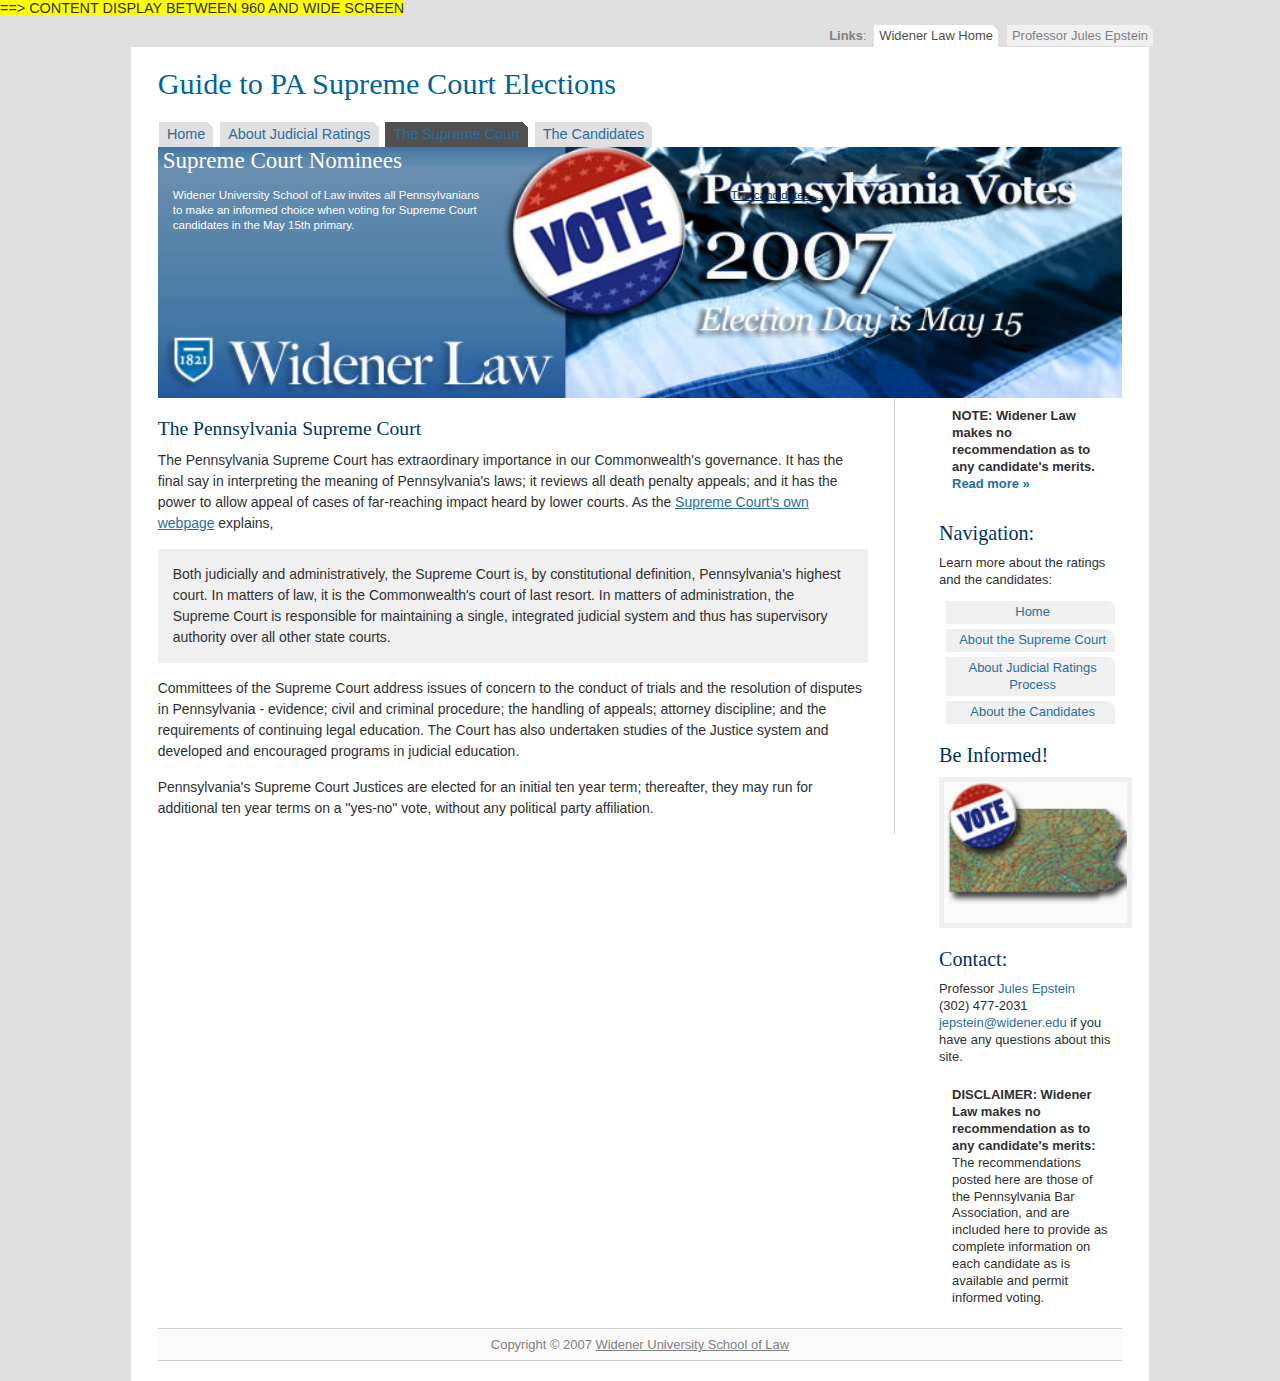
<file: court.html>
<!DOCTYPE html>
<!--[if IEMobile 7 ]>    <html class="no-js iem7"> <![endif]-->
<!--[if (gt IEMobile 7)|!(IEMobile)]><!--> <html class="no-js"> <!--<![endif]-->
    <head>
        <meta charset="utf-8">
        <title>Responsive  Site Demo | 2007 Voting for Supreme Court Justice</title>

        <meta name="description" content="Widener Law, Widener University School of Law, Delaware Law School, Pennsylvania Law School, Legal, Law Research, Law Education" />   
        <meta name="keywords" content="Widener Law, Widener University School of Law, Delaware Law School, Pennsylvania Law School, Legal, Law Research, Law Education" />
        <meta name="author" content="Cassandra King / thanks to Andreas Viklund for basic template " />     
        <meta name="HandheldFriendly" content="True">
        <meta name="MobileOptimized" content="320">
        <meta name="viewport" content="width=device-width, initial-scale=1">
        <meta http-equiv="cleartype" content="on">

        <link rel="apple-touch-icon-precomposed" sizes="144x144" href="img/touch/apple-touch-icon-144x144-precomposed.png">
        <link rel="apple-touch-icon-precomposed" sizes="114x114" href="img/touch/apple-touch-icon-114x114-precomposed.png">
        <link rel="apple-touch-icon-precomposed" sizes="72x72" href="img/touch/apple-touch-icon-72x72-precomposed.png">
        <link rel="apple-touch-icon-precomposed" href="img/touch/apple-touch-icon-57x57-precomposed.png">
        <link rel="shortcut icon" href="img/touch/apple-touch-icon.png">

        <!-- Tile icon for Win8 (144x144 + tile color) -->
        <meta name="msapplication-TileImage" content="img/touch/apple-touch-icon-144x144-precomposed.png">
        <meta name="msapplication-TileColor" content="#222222">


        <!-- For iOS web apps. Delete if not needed. https://github.com/h5bp/mobile-boilerplate/issues/94 -->
        <!--
        <meta name="apple-mobile-web-app-capable" content="yes">
        <meta name="apple-mobile-web-app-status-bar-style" content="black">
        <meta name="apple-mobile-web-app-title" content="">
        -->

        <!-- This script prevents links from opening in Mobile Safari. https://gist.github.com/1042026 -->
        <!--
        <script>(function(a,b,c){if(c in b&&b[c]){var d,e=a.location,f=/^(a|html)$/i;a.addEventListener("click",function(a){d=a.target;while(!f.test(d.nodeName))d=d.parentNode;"href"in d&&(d.href.indexOf("http")||~d.href.indexOf(e.host))&&(a.preventDefault(),e.href=d.href)},!1)}})(document,window.navigator,"standalone")</script>
        -->

        <link rel="stylesheet" href="css/normalize.css">
        <link rel="stylesheet" href="css/main.css">
          
        <script src="js/vendor/modernizr-2.6.2.min.js"></script>
          <script src="js/jquery.horizontalNav.js"></script>
             <!-- Include jQuery -->
    <script src="http://ajax.googleapis.com/ajax/libs/jquery/1.7/jquery.min.js" type="text/javascript"></script>
    
   <!-- JavaScript Test Zone -->
    <script>
    $(document).ready(function() {
        $('.full-width').horizontalNav();
    });
    </script>
    </head>
    <body>

        <!-- Add your site or application content here -->
<div class="wrapper">

<div id="toptabs">
<p><strong>Links</strong>: 
<a class="activetoptab" href="#" title="Widener University School of Law">Widener Law Home</a><span class="hide"> | </span>
<a class="toptab" href="#" title="Professor Epstein's bio">Professor Jules Epstein</a><span class="hide"> | </span>
</p>
</div>

<div id="container">
<div id="logo">
<h1><a href="#" title="Guide to PA Supreme Court Elections">Guide to PA Supreme Court Elections</a></h1>
</div>

<div id="navitabs">
<h2 class="hide">Site menu:</h2>
<nav class="horizontal-nav full-width horizontalNav-notprocessed">
    <ul>
            <li><a class="navitab" href="index.html" title="Guide to PA Supreme Court Elections Main">Home</a></li>

        <li><a class="navitab" href="ratings.html" title="About the Judicial Ratings">About Judicial Ratings</a></li>
        <li><a class="navitab activenavitab" href="court.html" title="About the Supreme Court">The Supreme Court</a></li>
        <li><a class="navitab" href="candidates.html" title="About the Candidates">The Candidates</a></li>
    
    </ul>
</nav>
<!-- <ul>
<li><a class="activenavitab" href="#" title="Main page">Home</a></li>
<li><a class="navitab" href="ratings.html" title="About the Judicial Ratings">About Judicial Ratings</a></li>
<li><a class="navitab" href="court.html" title="About the Supreme Court">The Supreme Court</a></li>

<li><a class="navitab" href="candidates.html" title="About the Candidates">The Candidates</a></li>
</ul> -->
</div>
    
<div id="desc">
<h2>Supreme Court Nominees</h2>
<p>Widener University School of Law invites all Pennsylvanians to make an informed choice when voting for Supreme Court candidates in the May 15th primary.   </p>
<p class="extralink" ><a href="candidates.html" title="Widener University School of Law">The candidates ...</a></p>

</div>
<!--//end header//-->




<div id="main">

<h3>The Pennsylvania Supreme Court</h3>



<p> The Pennsylvania Supreme Court has extraordinary importance in our Commonwealth's governance.  It has the final say in interpreting the meaning of Pennsylvania's laws;
it reviews all death penalty appeals; and it has the power to allow appeal of cases of far-reaching impact heard by lower courts.  As the <a href="http://www.courts.state.pa.us/Index/ujs/courthistory.asp" title="PA Supreme Court">Supreme Court's own webpage</a> explains,</p>

    <p class="block">Both judicially and administratively, the Supreme Court is, by constitutional definition, Pennsylvania's highest court. In matters of law, it is the Commonwealth's court of last resort. In matters of administration, the Supreme Court is responsible for maintaining a single, integrated judicial system and thus has supervisory authority over all other state courts.</p>

<p> Committees of the Supreme Court address issues of concern to the conduct of trials and the resolution of disputes in Pennsylvania - evidence; civil and criminal procedure; the handling of appeals; attorney discipline; and the requirements of continuing legal education.  The Court has also undertaken studies of the Justice system and developed and encouraged programs in judicial education.</p>

<p> Pennsylvania's Supreme Court Justices are elected for an initial ten year term; thereafter, they may run for additional ten year terms on a "yes-no" vote, without any political party affiliation.</p>



<!--//end court //-->
    

</div>

<!--//start sidebar//-->
<div id="sidebar">


<p class="block2"><strong>NOTE: Widener  Law makes no recommendation as to any candidate's merits. <br /><a href="#disclaimer">Read more &raquo;</a></strong></p>

<h3>Navigation:</h3>
<p>Learn more about the ratings and the candidates:</p>

<p>
<a class="sidelink" href="http://law.widener.edu/election/2007/" title="Main page">Home</a> 
<a class="sidelink" href="court.html"  title="About the Supreme Court">About the Supreme Court</a> 

<a class="sidelink" href="ratings.html"  title="About the Judicial Ratings Process">About Judicial Ratings Process</a> 
<a class="sidelink" href="candidates.html"  title="About the candidates">About the Candidates</a> 

</p>

<h3>Be Informed!</h3>
<p><img class="photo" src="images/test.jpg" height="100" width="130" alt="Vote!" /></p>

<h3>Contact:</h3>
<p>
Professor <a href="http://law.widener.edu/faculty/de/epstein/bio.html" title="Professor Epstein's bio">Jules Epstein</a><br />
(302) 477-2031<br />
<a href="mailto:jepstein@widener.edu" title="email Professor Epstein">jepstein@widener.edu</a> 
if you have any questions about this site.</p>
<a name="disclaimer"></a>
<p class="block2"> <strong>DISCLAIMER: Widener  Law makes no recommendation as to any candidate's merits:</strong> The recommendations posted here are those of the Pennsylvania Bar Association, 
and are included here to provide as complete information
on each candidate as is available and permit informed voting. </p>


</div>
<!--//end sidebar//-->
    

<!--//start footer //-->
<div id="footer">
 Copyright &copy; 2007 <a href="http://law.widener.edu/">Widener University School of Law</a> 
</div>
<!--//end footer //-->

</div>
</div> <!--//end .wrapper//-->


        <script src="js/vendor/zepto.min.js"></script>
        <script src="js/helper.js"></script>

        <!-- Google Analytics: change UA-XXXXX-X to be your site's ID. -->
        <script>
            var _gaq=[["_setAccount","UA-XXXXX-X"],["_trackPageview"]];
            (function(d,t){var g=d.createElement(t),s=d.getElementsByTagName(t)[0];g.async=1;
            g.src=("https:"==location.protocol?"//ssl":"//www")+".google-analytics.com/ga.js";
            s.parentNode.insertBefore(g,s)}(document,"script"));
        </script>
    </body>
</html>
</file>
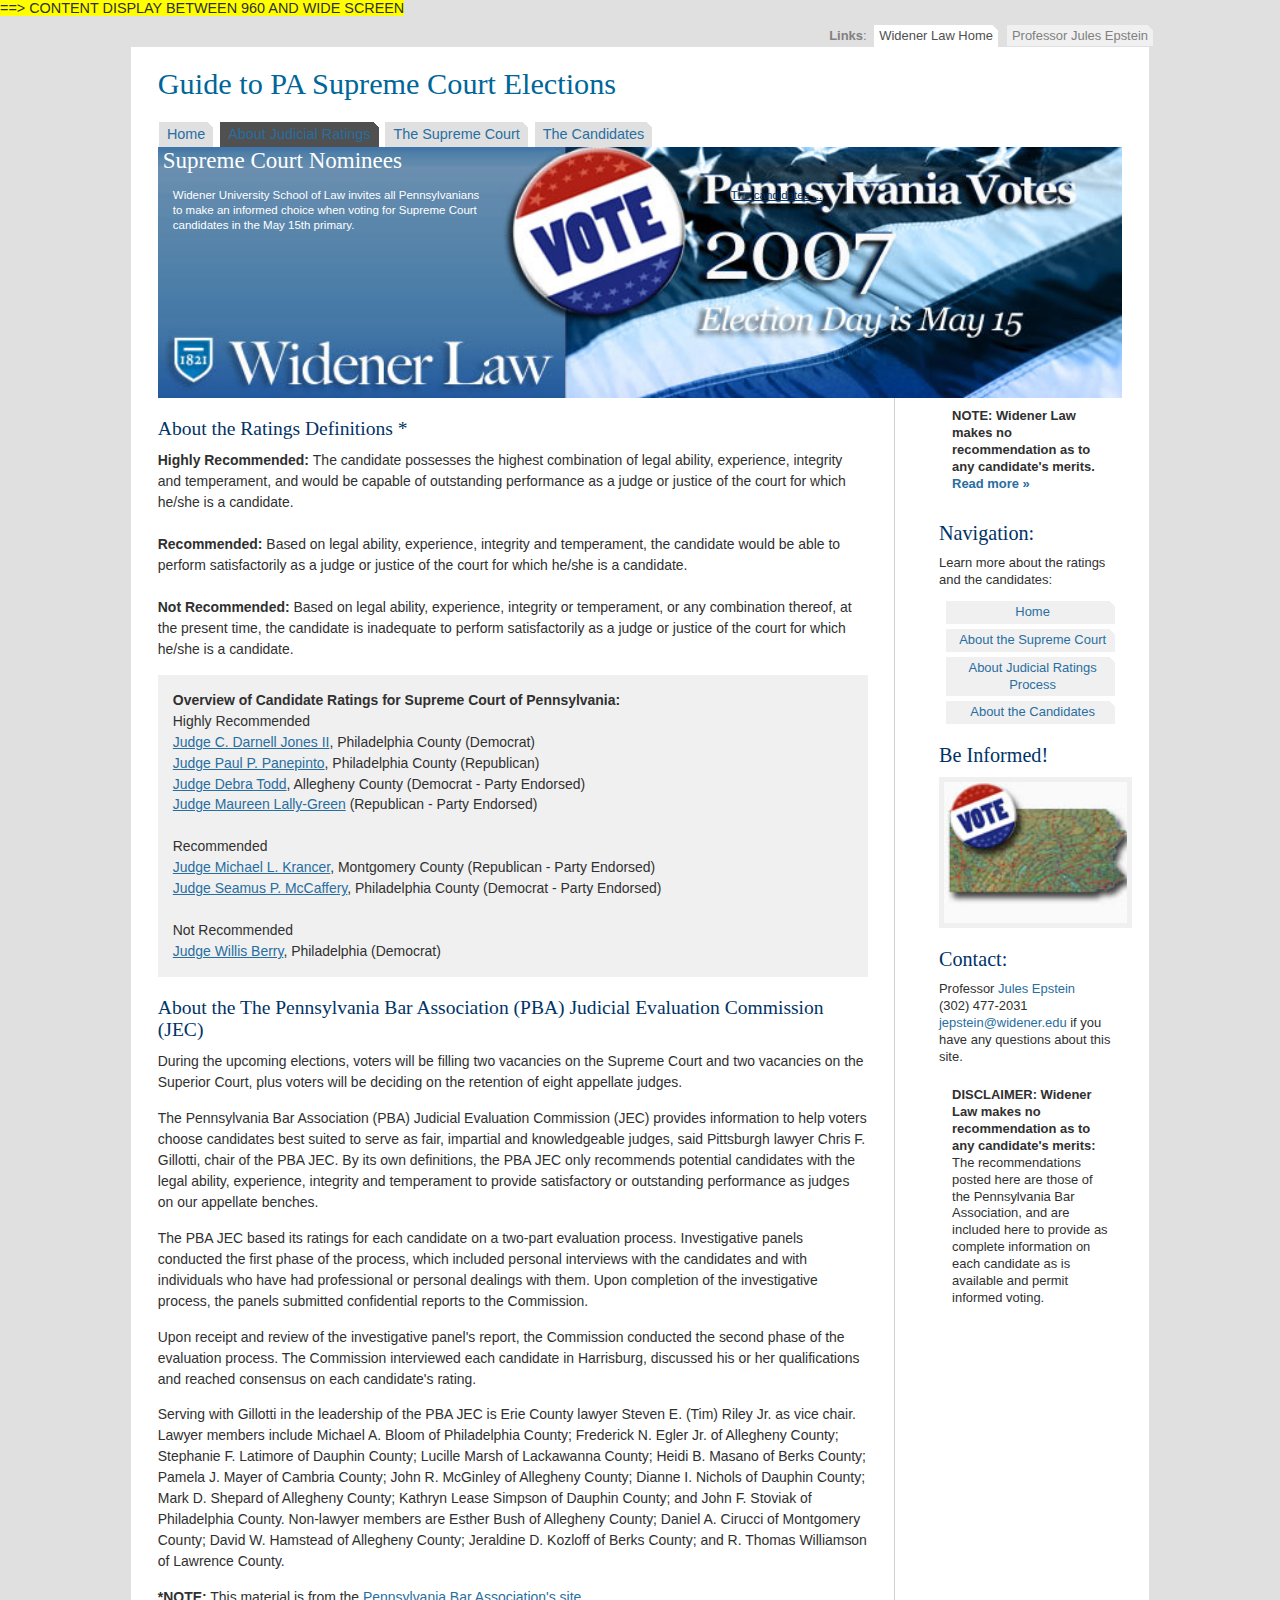
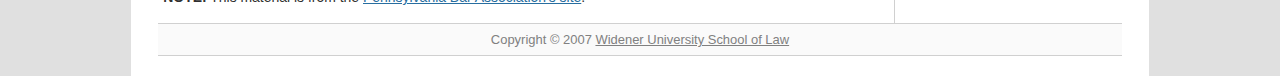
<file: ratings.html>
<!DOCTYPE html>
<!--[if IEMobile 7 ]>    <html class="no-js iem7"> <![endif]-->
<!--[if (gt IEMobile 7)|!(IEMobile)]><!--> <html class="no-js"> <!--<![endif]-->
    <head>
        <meta charset="utf-8">
        <title>Responsive  Site Demo | 2007 Voting for Supreme Court Justice</title>

        <meta name="description" content="Widener Law, Widener University School of Law, Delaware Law School, Pennsylvania Law School, Legal, Law Research, Law Education" />   
        <meta name="keywords" content="Widener Law, Widener University School of Law, Delaware Law School, Pennsylvania Law School, Legal, Law Research, Law Education" />
        <meta name="author" content="Cassandra King / thanks to Andreas Viklund for basic template " />     
        <meta name="HandheldFriendly" content="True">
        <meta name="MobileOptimized" content="320">
        <meta name="viewport" content="width=device-width, initial-scale=1">
        <meta http-equiv="cleartype" content="on">

        <link rel="apple-touch-icon-precomposed" sizes="144x144" href="img/touch/apple-touch-icon-144x144-precomposed.png">
        <link rel="apple-touch-icon-precomposed" sizes="114x114" href="img/touch/apple-touch-icon-114x114-precomposed.png">
        <link rel="apple-touch-icon-precomposed" sizes="72x72" href="img/touch/apple-touch-icon-72x72-precomposed.png">
        <link rel="apple-touch-icon-precomposed" href="img/touch/apple-touch-icon-57x57-precomposed.png">
        <link rel="shortcut icon" href="img/touch/apple-touch-icon.png">

        <!-- Tile icon for Win8 (144x144 + tile color) -->
        <meta name="msapplication-TileImage" content="img/touch/apple-touch-icon-144x144-precomposed.png">
        <meta name="msapplication-TileColor" content="#222222">


        <!-- For iOS web apps. Delete if not needed. https://github.com/h5bp/mobile-boilerplate/issues/94 -->
        <!--
        <meta name="apple-mobile-web-app-capable" content="yes">
        <meta name="apple-mobile-web-app-status-bar-style" content="black">
        <meta name="apple-mobile-web-app-title" content="">
        -->

        <!-- This script prevents links from opening in Mobile Safari. https://gist.github.com/1042026 -->
        <!--
        <script>(function(a,b,c){if(c in b&&b[c]){var d,e=a.location,f=/^(a|html)$/i;a.addEventListener("click",function(a){d=a.target;while(!f.test(d.nodeName))d=d.parentNode;"href"in d&&(d.href.indexOf("http")||~d.href.indexOf(e.host))&&(a.preventDefault(),e.href=d.href)},!1)}})(document,window.navigator,"standalone")</script>
        -->

        <link rel="stylesheet" href="css/normalize.css">
        <link rel="stylesheet" href="css/main.css">
          
        <script src="js/vendor/modernizr-2.6.2.min.js"></script>
          <script src="js/jquery.horizontalNav.js"></script>
             <!-- Include jQuery -->
    <script src="http://ajax.googleapis.com/ajax/libs/jquery/1.7/jquery.min.js" type="text/javascript"></script>
    
   <!-- JavaScript Test Zone -->
    <script>
    $(document).ready(function() {
        $('.full-width').horizontalNav();
    });
    </script>
    </head>
    <body>

        <!-- Add your site or application content here -->
<div class="wrapper">

<div id="toptabs">
<p><strong>Links</strong>: 
<a class="activetoptab" href="#" title="Widener University School of Law">Widener Law Home</a><span class="hide"> | </span>
<a class="toptab" href="#" title="Professor Epstein's bio">Professor Jules Epstein</a><span class="hide"> | </span>
</p>
</div>

<div id="container">
<div id="logo">
<h1><a href="#" title="Guide to PA Supreme Court Elections">Guide to PA Supreme Court Elections</a></h1>
</div>

<div id="navitabs">
<h2 class="hide">Site menu:</h2>
<nav class="horizontal-nav full-width horizontalNav-notprocessed">
    <ul>
            <li><a class="navitab" href="index.html" title="Guide to PA Supreme Court Elections Main">Home</a></li>

        <li><a class="navitab activenavitab" href="ratings.html" title="About the Judicial Ratings">About Judicial Ratings</a></li>
        <li><a class="navitab" href="court.html" title="About the Supreme Court">The Supreme Court</a></li>
        <li><a class="navitab" href="candidates.html" title="About the Candidates">The Candidates</a></li>
    
    </ul>
</nav>
<!-- <ul>
<li><a class="activenavitab" href="#" title="Main page">Home</a></li>
<li><a class="navitab" href="ratings.html" title="About the Judicial Ratings">About Judicial Ratings</a></li>
<li><a class="navitab" href="court.html" title="About the Supreme Court">The Supreme Court</a></li>

<li><a class="navitab" href="candidates.html" title="About the Candidates">The Candidates</a></li>
</ul> -->
</div>
    
<div id="desc">
<h2>Supreme Court Nominees</h2>
<p>Widener University School of Law invites all Pennsylvanians to make an informed choice when voting for Supreme Court candidates in the May 15th primary.   </p>
<p class="extralink" ><a href="candidates.html" title="Widener University School of Law">The candidates ...</a></p>

</div>
<!--//end header//-->




<div id="main">

<h3>About the Ratings Definitions *</h3>

    <p> 
<strong>Highly Recommended: </strong>The candidate possesses the highest combination of legal ability, experience, integrity and temperament, and would be capable of outstanding performance as a judge or justice of the court for which he/she is a candidate. 

<br /><br />
<strong>Recommended:</strong> Based on legal ability, experience, integrity and temperament, the candidate would be able to perform satisfactorily as a judge or justice of the court for which he/she is a candidate. 
<br /><br />

<strong>Not Recommended:</strong> Based on legal ability, experience, integrity or temperament, or any combination thereof, at the present time, the candidate is inadequate to perform satisfactorily as a judge or justice of the court for which he/she is a candidate. 
   </p>
<!--//start candidate overview include//-->

<p class="block"><strong>Overview of Candidate Ratings for Supreme Court of Pennsylvania:</strong>
<br />
Highly Recommended<br />
<a href="http://law.widener.edu/election/2007/candidates.shtml#jones">Judge C. Darnell Jones II</a>, Philadelphia County (Democrat)
<br />
<a href="http://law.widener.edu/election/2007/candidates.shtml#panepinto">Judge Paul P. Panepinto</a>, Philadelphia County (Republican)
<br />
<a href="http://law.widener.edu/election/2007/candidates.shtml#todd">Judge Debra Todd</a>, Allegheny County (Democrat - Party Endorsed)
<br />
<a href="http://law.widener.edu/election/2007/candidates.shtml#lally-green">Judge Maureen Lally-Green</a> (Republican - Party Endorsed)
<br /><br />
Recommended<br />
<a href="http://law.widener.edu/election/2007/candidates.shtml#krancer">Judge Michael L. Krancer</a>, Montgomery County (Republican - Party Endorsed)
<br />
<a href="http://law.widener.edu/election/2007/candidates.shtml#mccaffery">Judge Seamus P. McCaffery</a>, Philadelphia County (Democrat - Party Endorsed)
<br /><br />
Not Recommended<br />
<a href="http://law.widener.edu/election/2007/candidates.shtml#berry">Judge Willis Berry</a>, Philadelphia (Democrat)

<!--//end candidate overview include//-->
    
<h3>About the The Pennsylvania Bar Association (PBA)    Judicial Evaluation Commission  (JEC)</h3>

<p>During the upcoming elections, voters will be filling two vacancies on the Supreme Court and two vacancies on the Superior Court, plus voters will be deciding on the retention of eight appellate judges. </p>

<p>The Pennsylvania Bar Association (PBA)   Judicial Evaluation Commission  (JEC) provides information to help voters choose candidates best suited to serve as fair, impartial and knowledgeable judges, said Pittsburgh lawyer Chris F. Gillotti, chair of the PBA JEC. By its own definitions, the PBA JEC only recommends potential candidates with the legal ability, experience, integrity and temperament to provide satisfactory or outstanding performance as judges on our appellate benches. </p>

<p>The PBA JEC based its ratings for each candidate on a two-part evaluation process. Investigative panels conducted the first phase of the process, which included personal interviews with the candidates and with individuals who have had professional or personal dealings with them. Upon completion of the investigative process, the panels submitted confidential reports to the Commission. </p>

<p>Upon receipt and review of the investigative panel's report, the Commission conducted the second phase of the evaluation process. The Commission interviewed each candidate in Harrisburg, discussed his or her qualifications and reached consensus on each candidate's rating. </p>

<p>Serving with Gillotti in the leadership of the PBA JEC is Erie County lawyer Steven E. (Tim) Riley Jr. as vice chair. Lawyer members include Michael A. Bloom of Philadelphia County; Frederick N. Egler Jr. of Allegheny County; Stephanie F. Latimore of Dauphin County; Lucille Marsh of Lackawanna County; Heidi B. Masano of Berks County; Pamela J. Mayer of Cambria County; John R. McGinley of Allegheny County; Dianne I. Nichols of Dauphin County; Mark D. Shepard of Allegheny County; Kathryn Lease Simpson of Dauphin County; and John F. Stoviak of Philadelphia County. Non-lawyer members are Esther Bush of Allegheny County; Daniel A. Cirucci of Montgomery County; David W. Hamstead of Allegheny County; Jeraldine D. Kozloff of Berks County; and R. Thomas Williamson of Lawrence County. </p>


<p><strong>*NOTE:</strong>  This material is from the <a href="http://www.pabar.org/public/committees/JEC/" title="PA Bar Association">Pennsylvania Bar Association's site</a>. </p>




<!--//end ratings //-->
    

</div>

<!--//start sidebar//-->
<div id="sidebar">


<p class="block2"><strong>NOTE: Widener  Law makes no recommendation as to any candidate's merits. <br /><a href="#disclaimer">Read more &raquo;</a></strong></p>

<h3>Navigation:</h3>
<p>Learn more about the ratings and the candidates:</p>

<p>
<a class="sidelink" href="http://law.widener.edu/election/2007/" title="Main page">Home</a> 
<a class="sidelink" href="court.html"  title="About the Supreme Court">About the Supreme Court</a> 

<a class="sidelink" href="ratings.html"  title="About the Judicial Ratings Process">About Judicial Ratings Process</a> 
<a class="sidelink" href="candidates.html"  title="About the candidates">About the Candidates</a> 

</p>

<h3>Be Informed!</h3>
<p><img class="photo" src="images/test.jpg" height="100" width="130" alt="Vote!" /></p>

<h3>Contact:</h3>
<p>
Professor <a href="http://law.widener.edu/faculty/de/epstein/bio.html" title="Professor Epstein's bio">Jules Epstein</a><br />
(302) 477-2031<br />
<a href="mailto:jepstein@widener.edu" title="email Professor Epstein">jepstein@widener.edu</a> 
if you have any questions about this site.</p>
<a name="disclaimer"></a>
<p class="block2"> <strong>DISCLAIMER: Widener  Law makes no recommendation as to any candidate's merits:</strong> The recommendations posted here are those of the Pennsylvania Bar Association, 
and are included here to provide as complete information
on each candidate as is available and permit informed voting. </p>


</div>
<!--//end sidebar//-->
    

<!--//start footer //-->
<div id="footer">
 Copyright &copy; 2007 <a href="http://law.widener.edu/">Widener University School of Law</a> 
</div>
<!--//end footer //-->

</div>
</div> <!--//end .wrapper//-->


        <script src="js/vendor/zepto.min.js"></script>
        <script src="js/helper.js"></script>

        <!-- Google Analytics: change UA-XXXXX-X to be your site's ID. -->
        <script>
            var _gaq=[["_setAccount","UA-XXXXX-X"],["_trackPageview"]];
            (function(d,t){var g=d.createElement(t),s=d.getElementsByTagName(t)[0];g.async=1;
            g.src=("https:"==location.protocol?"//ssl":"//www")+".google-analytics.com/ga.js";
            s.parentNode.insertBefore(g,s)}(document,"script"));
        </script>
    </body>
</html>
</file>
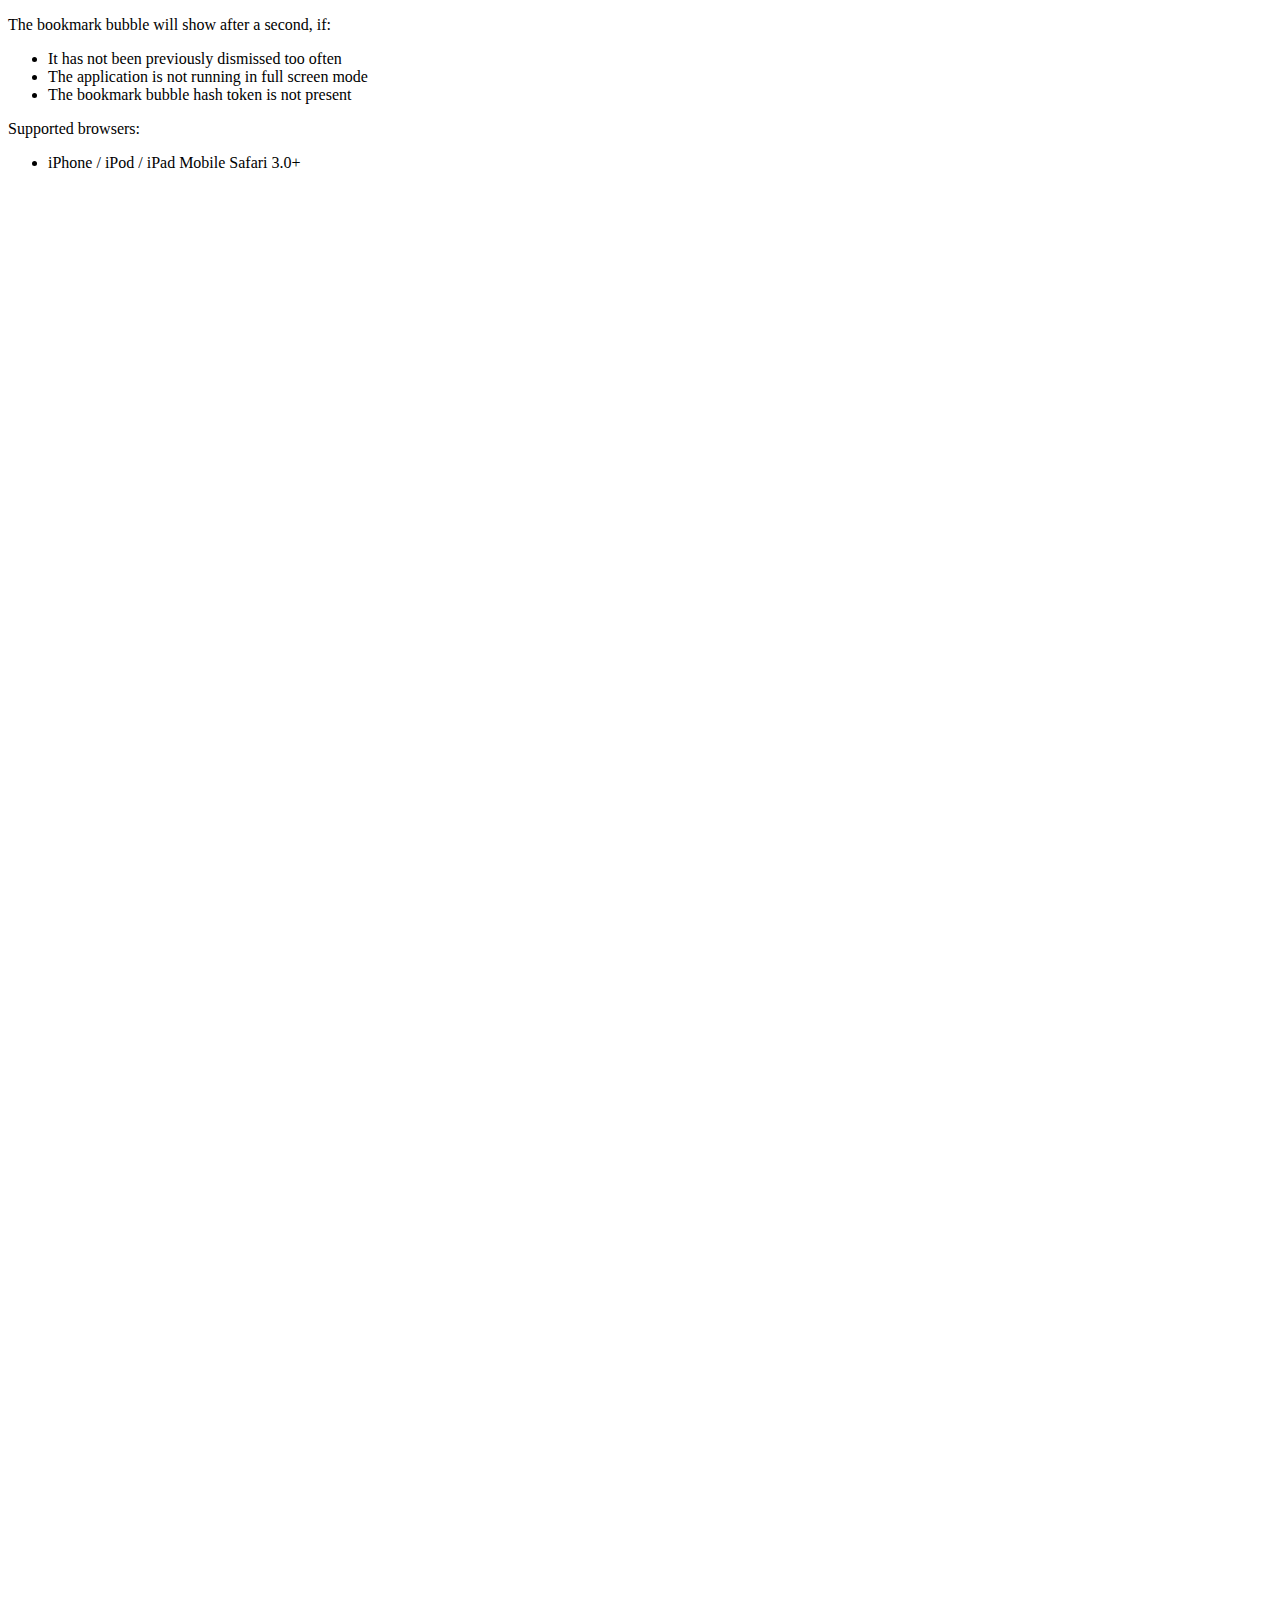
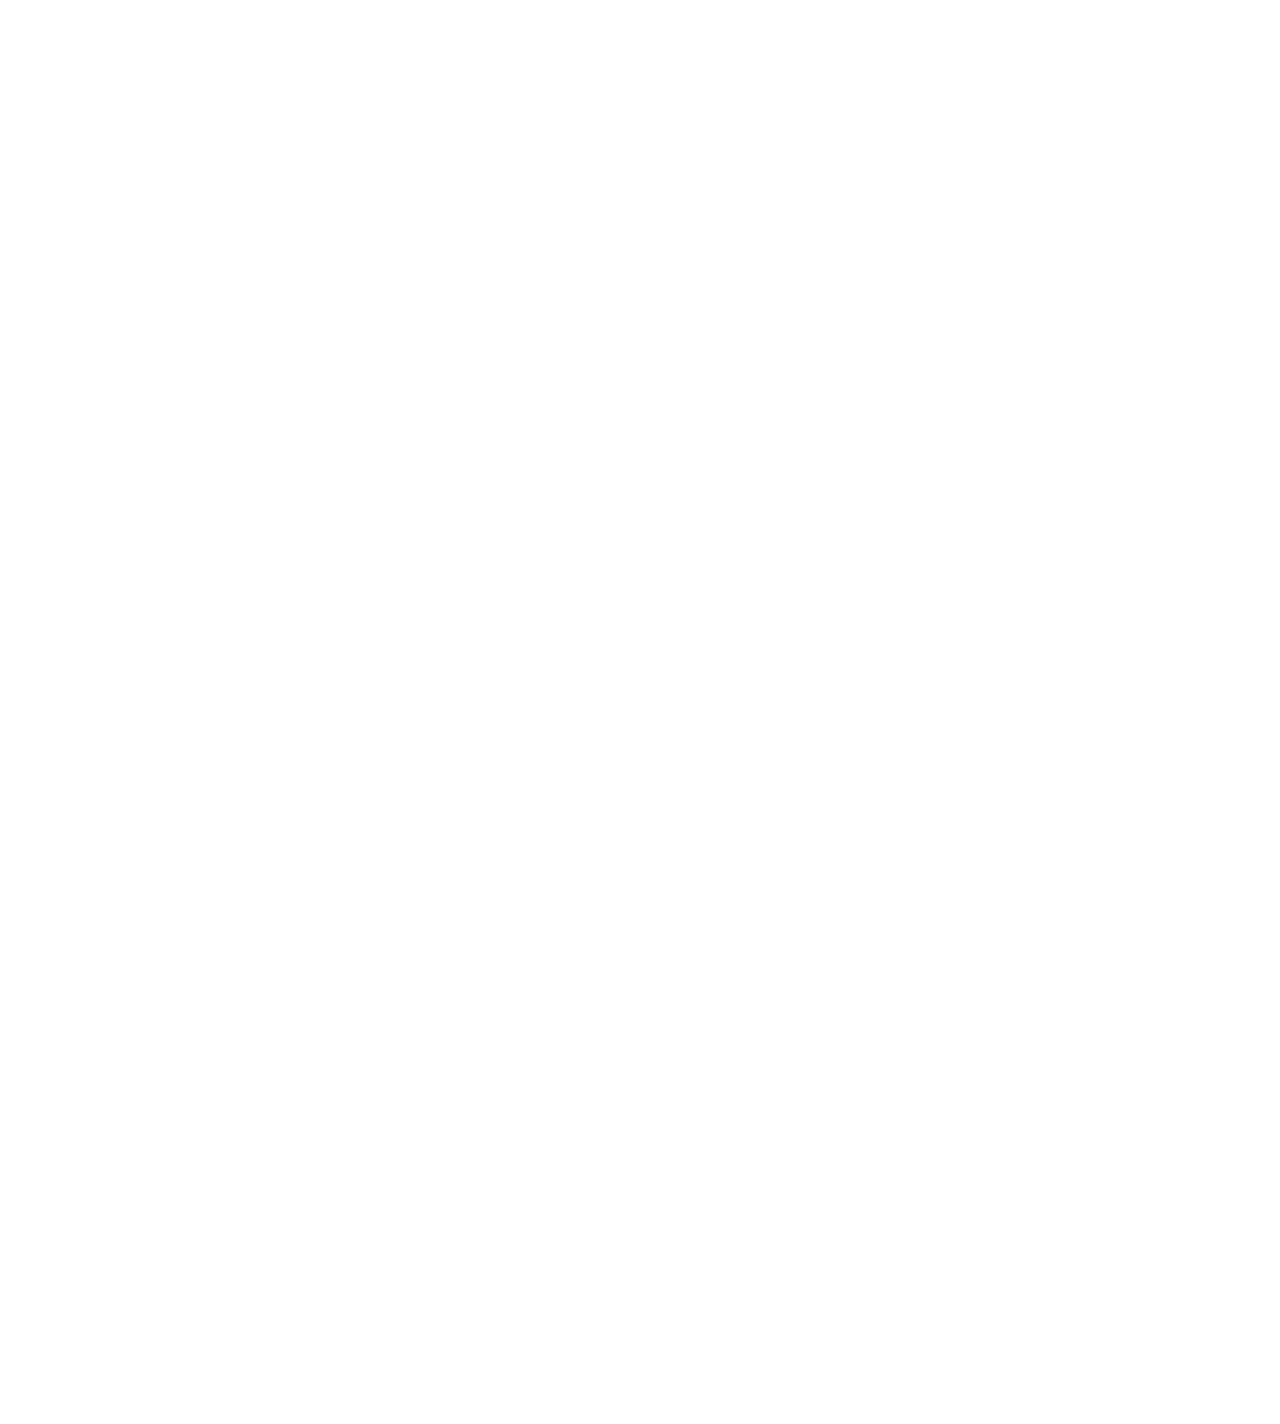
<file: tools/mobile-bookmark-bubble/example/example.html>
<!DOCTYPE HTML PUBLIC "-//W3C//DTD HTML 4.01//EN"
    "http://www.w3.org/TR/html4/strict.dtd">

<!--
  Copyright 2010 Google Inc.

  Licensed under the Apache License, Version 2.0 (the "License");
  you may not use this file except in compliance with the License.
  You may obtain a copy of the License at

       http://www.apache.org/licenses/LICENSE-2.0

  Unless required by applicable law or agreed to in writing, software
  distributed under the License is distributed on an "AS IS" BASIS,
  WITHOUT WARRANTIES OR CONDITIONS OF ANY KIND, either express or implied.
  See the License for the specific language governing permissions and
  limitations under the License.
-->

<html>
  <head>
    <title>Sample</title>
    <meta name="viewport"
        content="width=device-width,minimum-scale=1.0,maximum-scale=1.0" />
    <meta name="apple-mobile-web-app-capable" content="yes" />
    <link rel="apple-touch-icon-precomposed" href="../images/icon_calendar.png" />
    <script type="text/javascript" src="../bookmark_bubble.js"></script>
    <script type="text/javascript" src="example.js"></script>
  </head>
  <body style="height: 3000px;">
    <p>The bookmark bubble will show after a second, if:</p>
    <ul>
      <li>It has not been previously dismissed too often</li>
      <li>The application is not running in full screen mode</li>
      <li>The bookmark bubble hash token is not present</li>
    </ul>
    <p>Supported browsers:</p>
    <ul>
      <li>iPhone / iPod / iPad Mobile Safari 3.0+</li>
    </ul>
  </body>
</html>
</file>
<file: css/main.css>
/*
* HTML5 Boilerplate
*
* What follows is the result of much research on cross-browser styling.
* Credit left inline and big thanks to Nicolas Gallagher, Jonathan Neal,
* Kroc Camen, and the H5BP dev community and team.
*/

/* ==========================================================================
Base styles: opinionated defaults
========================================================================== */

    html,
    button,
    input,
    select,
    textarea {
    color: #222;
    }

    body {
    font-size: 1em;
    line-height: 1.4;
    }
    /* FOR DEV ONLY*/
    body:before {
    background-color: yellow;
    text-transform: uppercase;

    content: "==> content display under 320px wide";
    }

    a {
    color: #00e;
    }

    a:visited {
    color: #551a8b;
    }

    a:hover {
    color: #06e;
    }

    /*
    * Remove the gap between images and the bottom of their containers: h5bp.com/i/440
    */

    img {
    vertical-align: middle;
    }

    /*
    * Remove default fieldset styles.
    */

    fieldset {
    border: 0;
    margin: 0;
    padding: 0;
    }

    /*
    * Allow only vertical resizing of textareas.
    */

    textarea {
    resize: vertical;
    }

/* ==========================================================================
Author's custom styles
========================================================================== */
/* ==========================================================================
HorizontalNav Responsive
========================================================================== */


    .horizontal-nav {
    background: #fff;



    }
    .horizontal-nav ul {
    width: 90%;
    list-style: none;
    padding: 0;
    margin: 0 auto;
    background: #fff;
   
    text-align: center;
      border:0  none;

    }
    .horizontal-nav ul li {
    border: 0  none;
    margin-bottom: 4px;
    background:#e0e0e0 url("../images/corner.gif") top right no-repeat;

    }

    .horizontal-nav ul li a {
    display: block;
    margin-bottom: 4px;
    padding:4px 8px 5px 8px;
    color:#286ea0;
    border:0  none;

    }

    .horizontal-nav ul li a:hover {
    color: #06e;
    background:#d0d0d0 url("../images/corner.gif") top right no-repeat;
    text-decoration:none;
    }

    .horizontal-nav .activetab ul li a:hover {
    color: #fff;
    padding:4px 8px 5px 8px;
  
    background:#505050 url("../images/corner.gif") top right no-repeat;
    text-decoration:none;

    }





/* ==========================================================================
Supremecourtstyles.css was original file Context is 760px
========================================================================== */

    body{

    font:90% Trebuchet MS, tahoma, verdana, sans-serif;
    background:#e0e0e0;
    color:#303030;
    }

    a{
    text-decoration:none;
    color:#286ea0;
    }

    a:hover{
    text-decoration:underline;
    }


    #toptabs{
    display:none;
    }




    #container{
    margin:0 auto;
    width:94%; /* 730px*/
    padding:5px; 
    background-color:#fff;
    }

    #logo{
    margin:0 auto;
    text-align: center;
    }

    #logo h1 a{
    color:#069;

    }

    #logo h1 a:hover{
    text-decoration:none;
    color:#039;
    }

    #navitabs{
    clear:both;
    }

.activenavitab{
    padding:4px 8px 5px 8px;
    color:#ffffff;
    margin:0 0 5px 0;
    text-decoration:none;
    background:#505050 url("../images/corner.gif") top right no-repeat;
    }
    

    #desc{
   
    color:#036;
    height: auto;/*210px*/
    /*padding:20px;*/
    clear:both;
    }

    #desc p{
    
    width:90%; /* 245px/ 760px*/
    font-size:0.9em;
    padding:5px;
    margin: 0 auto;
    }

    #desc h2{

  
    color:#069;
    }

    #desc a{
    color:#036;
    text-decoration:underline;
    }
    #desc a:hover, a:active{
    text-decoration:none;
    }
    .wrapper {

        width: 97%;
        margin: 0 auto;
    }

    #main{
    width:100%;/*560px/760px*/
    /*float:left;*/
    padding: 0;
    /*padding:0 2.6785714285714284% 0 0; /*   15px/ 560px*/
    border-right: 1px solid #d0d0d0;
    font-size: 0.9em;
   
    }

    #main a {text-decoration: underline;}
    #main a:hover, a:active {text-decoration: none;}


    .block{
    background:#f0f0f0;
    padding:15px;
    }

    .block2{
    background:#fff;
    padding:10px 7.142857142857142% 10px 7.142857142857142%; /*10px/ 140px*/
   
    margin: 0 auto;

    }

    #sidebar{
   
    width:100%; /*140px/760px*/
   
 

    }

    #sidebar p{

    font-size:0.9em;
    line-height:1.3em;
    margin:0 auto;

    }

    .sidelink{
  
    text-align:center;
    display:block;
    width:85.71428571428571%; /* 120px/140px */
    background:#f0f0f0 url("../images/corner.gif") top right no-repeat;
    padding:3px 4px 3px 8px;
  
   margin: 5px auto;
    }

    .sidelink:hover{
    background:#e0e0e0 url("../images/corner.gif") top right no-repeat;
    text-decoration:none;
    }

    #footer{
    clear:both;
    background:#fafafa;
    color:#808080;
    font-size:0.9em;
    padding:8px 0 8px 0;
    border-top:1px solid #d0d0d0;
    border-bottom:1px solid #d0d0d0;
    text-align:center;
    }

    #footer a{
    color:#808080;
    text-decoration: underline;
    }

    h1, h2, h3, h4{
    font-weight:normal;
    font-family: Georgia, Times, serif;
    color: #036;
    }

    h1{
    margin:0 0 8px 0;
    font-size:1.6em;
    color: #069;
    }
    h2{
    margin: 3px 0 0 0;
    /*margin:0 0 20px 0;*/
    font-size:1.0em;


    }

    h3{
    margin:20px 0 10px 0;
    font-size:1.4em;
    font-weight:normal;



    }

    h4{
    margin:20px 0 10px 0;
    font-size:1.4em;
    font-weight:normal;
    text-transform: uppercase;
    background: #ccc url("../images/bg_foot.jpg") bottom left repeat;

    }


    p{
    margin:0 0 15px 0;
    line-height:1.5em;
    text-align:left;
    }

  

    a img{
    border:0;
    }

    .photo{
  display:none;
    }

    .hide{
    display:none;
    }













/* ==========================================================================
Helper classes
========================================================================== */

/* Prevent callout */

.nocallout {
-webkit-touch-callout: none;
}

.pressed {
background-color: rgba(0, 0, 0, 0.7);
}

/* A hack for HTML5 contenteditable attribute on mobile */

textarea[contenteditable] {
-webkit-appearance: none;
}

/* A workaround for S60 3.x and 5.0 devices which do not animated gif images if
they have been set as display: none */

.gifhidden {
position: absolute;
left: -100%;
}

/*
* Image replacement
*/

.ir {
background-color: transparent;
background-repeat: no-repeat;
border: 0;
direction: ltr;
display: block;
overflow: hidden;
text-align: left;
text-indent: -999em;
}

.ir br {
display: none;
}

/*
* Hide from both screenreaders and browsers: h5bp.com/u
*/

.hidden {
display: none !important;
visibility: hidden;
}

/*
* Hide only visually, but have it available for screenreaders: h5bp.com/v
*/

.visuallyhidden {
border: 0;
clip: rect(0 0 0 0);
height: 1px;
margin: -1px;
overflow: hidden;
padding: 0;
position: absolute;
width: 1px;
}

/*
* Extends the .visuallyhidden class to allow the element to be focusable
* when navigated to via the keyboard: h5bp.com/p
*/

.visuallyhidden.focusable:active,
.visuallyhidden.focusable:focus {
clip: auto;
height: auto;
margin: 0;
overflow: visible;
position: static;
width: auto;
}

/*
* Hide visually and from screenreaders, but maintain layout
*/

.invisible {
visibility: hidden;
}

/**
* Clearfix helper
* Used to contain floats: h5bp.com/q
*/

.clearfix:before,
.clearfix:after {
content: "";
display: table;
}

.clearfix:after {
clear: both;
}

/*
* For IE 6/7 only
* Include this rule to trigger hasLayout and contain floats.
*/

.clearfix {
*zoom: 1;
}

/* ==========================================================================
Media Queries for Responsive Design.
Theses examples override the primary ('mobile first') styles.
Modify as content requires.
========================================================================== */
/* ====================
BREAKPOINT 480
==================== */
@media only screen and (min-width: 480px) {

    body:before {
    content: "==> content display between 320 to 480";
    }

    #main{
    width:73.68421052631578%;/*560px/760px*/
    float:left;
    padding:0 2.6785714285714284% 0 0; /*   15px/ 560px*/
    border-right:1px solid #d0d0d0;
    font-size: 0.97em;
    }

    #desc {
    color:#ffffff;
    height: 0;/*210px*/
    padding:0 0 26% 0; /* scaling image --when we specify a i used aspect ratio calcluation 100% to 26% */
                       /* padding-bottom value for the same element, */
                       /* the padding measurement is calculated relative to the element’s width:*/
    background:#505050 url("../images/front.jpg") top left no-repeat;
    background-size: 100% 100%;
    clear:both;
    margin:5px 0 0 0;
    }


    #desc h2 { color: #fff;
        margin-left: 5px;
            }
    #desc p{

    width: 32.89473684210527%; /* 245px/ 760px*/
    font-size:0.8em;
    line-height:1.3em;/*line height trick*/
    padding:0 0 0 15px;
    margin-top: -6px;
    float: left;
  
    }

.extralink { 

    color: #fff;
    text-align: right;
    float: left;

    }


    #logo{ 
    margin:15px 0 0 0;
    text-align: left;
    }

    #sidebar{
        float:right;
        width: 18.421052631578945%; /*140px/760px*/
        }

    #sidebar p {

    margin:0 0 12px 0;
    }

    #sidebar img { 
    width: 100%;
    height: auto;
    padding-bottom: 0 0 25% 0;
    }

    #container{
     width:94%; /* 730px*/
    padding:5px 2.631578947368421% 20px 2.631578947368421%; /* 20px/760px */
    }

    #toptabs{
    margin:10px auto -13px auto;
    font-size:0.9em;
    width: 100%;/*width:760px;*/
    display: inline-block;
    }

    #toptabs p{
    text-align:right;
    color:#808080;
    }

    .toptab{
    padding:3px 5px 3px 5px;
    margin:0 0 0 0.5263157894736842%; /* 4px / 760 */
    text-decoration:none;
    background:#f0f0f0 url("../images/corner2.gif") top right no-repeat;
    color:#808080;
    border-bottom:1px solid #e0e0e0;
    }

    .toptab:hover{
    background:#fafafa url("../images/corner2.gif") top right no-repeat;
    border-bottom:1px solid #eaeaea;
    color:#505050;
    text-decoration:none;
    }

    

    .horizontal-nav {
    background:#fff;
 
    margin:0 0 0 -0.6%; /* 4px / 760 */

    }
    .horizontal-nav ul {

    list-style: none;
    padding: 0;
    background: #fff;
    float: left;
    text-align: center;
    border:0  none;

    }
    .horizontal-nav ul li {

    float: left;
    margin-left: 0.7894736842105263%; /*6px/760*/
  margin-bottom: 0;
    background:#e0e0e0 url("../images/corner.gif") top right no-repeat;

    }

    .horizontal-nav ul li a {
margin-bottom: 0;
    display: inline-block;



    }

    .horizontal-nav ul li a:hover {
    color: #06e;
    background:#d0d0d0 url("../images/corner.gif") top right no-repeat;
    text-decoration:none;
    }

    .horizontal-nav .activetab ul li a:hover {
    color: #fff;

    background:#505050 url("../images/corner.gif") top right no-repeat;
    text-decoration:none;

    }




    .activetoptab{
    padding:3px 5px 3px 5px;
    margin:0 0 0 4px;
    color:#505050;
    text-decoration:none;
    background:#ffffff url("../images/corner2.gif") top right no-repeat;
    border-bottom:1px solid #ffffff;
    }

    .activetoptab:hover{
    text-decoration:none;
    }

        h1{
    margin:0 0 20px 0;
    font-size:2.1em;

    }


    h2{
    margin:0 0 20px 0;
    font-size:1.6em;



    }

    h3{
    margin:20px 0 10px 0;
    font-size:1.4em;



    }

    h4{
    margin:20px 0 10px 0;
    font-size:1.4em;
    background: #ccc url("../images/bg_foot.jpg") bottom left repeat;

    }

 .photo{
    padding:5px;
    display:block;
    margin:0 auto 15px auto;
    background-color:#f0f0f0;
    }


}

/* ====================
BREAKPOINT 768
==================== */

@media only screen and (min-width: 768px) {

    body:before {
    text-indent: 10px;
    content: "==> content display between 480 and 768";
    }
    .wrapper {
  
    width: 90%; /* 768px - 10% for margins */

    }
    #sidebar{
    float:right;
    width: 19%; /*18.421052631578945% 140px/760px*/
    }


}

@media only screen and (min-width: 1140px) {

/* ===============
Maximal Width
=============== */
    body:before {
    content: "==> content display between 960 and wide screen";
    }
    .wrapper {
    
    width: 1026px; /* 1140px - 10% for margins */

    }
}

@media only screen and (-webkit-min-device-pixel-ratio: 1.5),
   only screen and (min-resolution: 144dpi) {
/* Style adjustments for viewports that meet the condition */
}

/* ==========================================================================
Print styles
========================================================================== */

@media print {
    * {
        background: transparent !important;
        color: #000 !important; /* Black prints faster: h5bp.com/s */
        box-shadow: none !important;
        text-shadow: none !important;
    }

    a,
    a:visited {
        text-decoration: underline;
    }

    a[href]:after {
        content: " (" attr(href) ")";
    }

    abbr[title]:after {
        content: " (" attr(title) ")";
    }

    /*
     * Don't show links for images, or javascript/internal links
     */

    .ir a:after,
    a[href^="javascript:"]:after,
    a[href^="#"]:after {
        content: "";
    }

    pre,
    blockquote {
        border: 1px solid #999;
        page-break-inside: avoid;
    }

    thead {
        display: table-header-group; /* h5bp.com/t */
    }

    tr,
    img {
        page-break-inside: avoid;
    }

    img {
        max-width: 100% !important;
    }

    @page {
        margin: 0.5cm;
    }

    p,
    h2,
    h3 {
        orphans: 3;
        widows: 3;
    }

    h2,
    h3 {
        page-break-after: avoid;
    }
}
</file>
